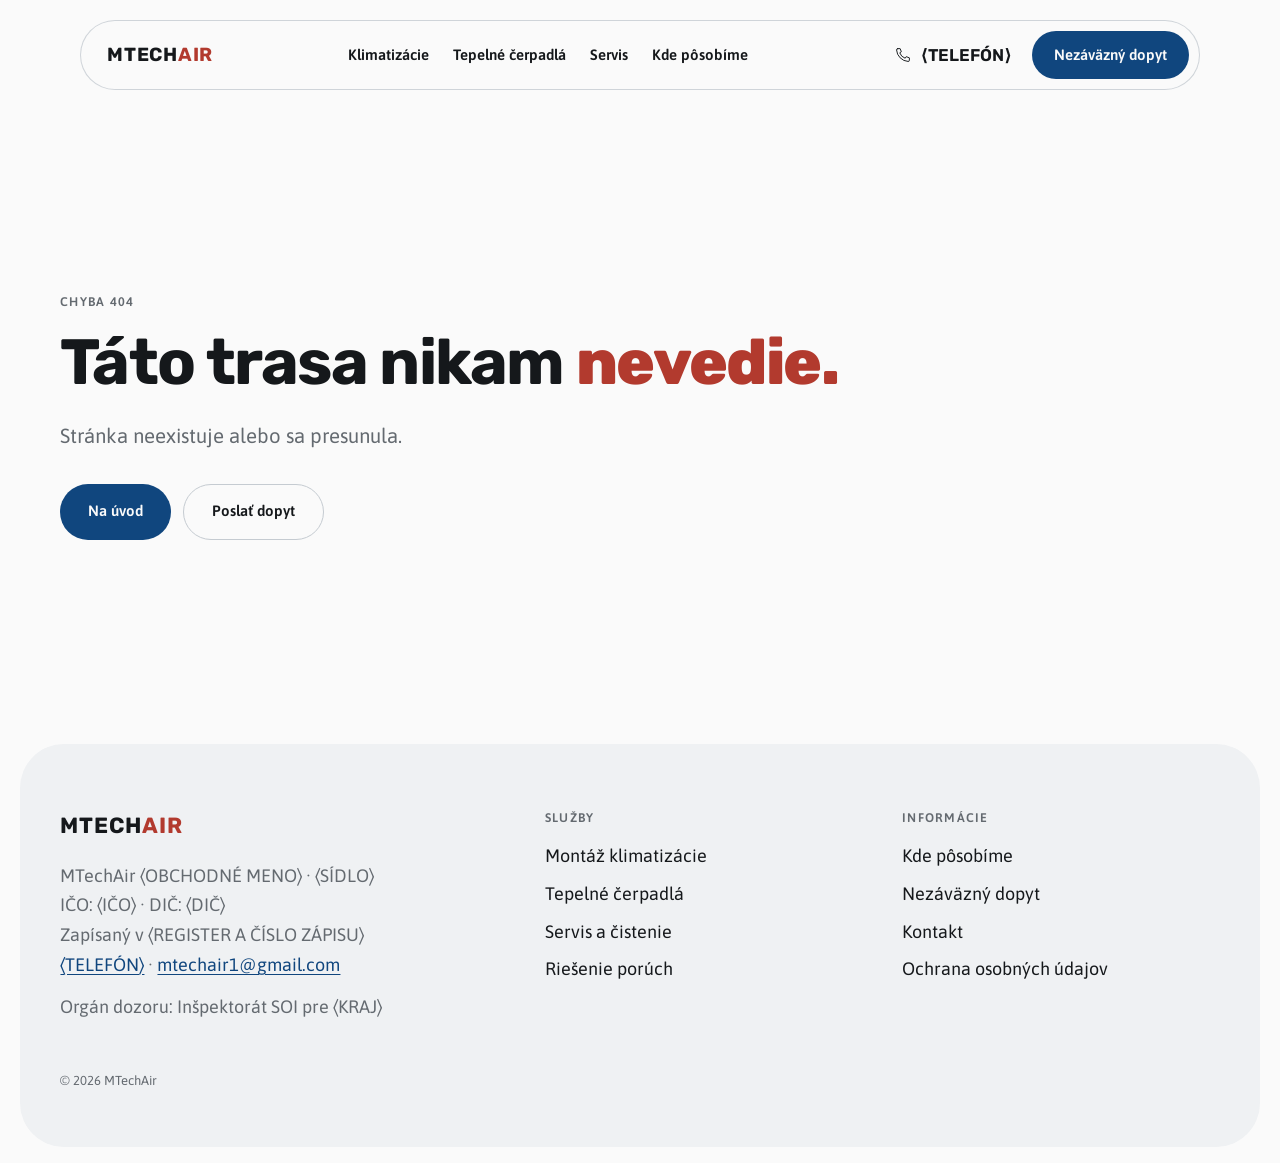
<file: index.html>
<!DOCTYPE html><html lang="sk"><head><meta charSet="utf-8"/><meta name="viewport" content="width=device-width, initial-scale=1"/><link rel="preload" as="image" href="/assets/hero-BSa8j5Vr.jpg"/><link rel="stylesheet" href="/assets/styles-B4VUTHEW.css" data-precedence="default"/><link rel="stylesheet" href="https://fonts.googleapis.com/css2?family=Rubik:wght@400;500;600;700;800&amp;family=Asap:ital,wght@0,400;0,500;0,600;1,400&amp;display=swap" data-precedence="default"/><title>Montáž klimatizácie a tepelného čerpadla — obhliadka zdarma | MTechAir</title><meta property="og:site_name" content="MTechAir"/><meta property="og:locale" content="sk_SK"/><meta name="theme-color" content="#FAFAFA"/><meta name="description" content="Klimatizácie a tepelné čerpadlá — návrh, montáž a servis. Bezplatná obhliadka a jedna cena rozpísaná na položky."/><meta property="og:title" content="Montáž klimatizácie a tepelného čerpadla — obhliadka zdarma | MTechAir"/><meta property="og:description" content="Klimatizácie a tepelné čerpadlá — návrh, montáž a servis. Bezplatná obhliadka a jedna cena rozpísaná na položky."/><meta property="og:type" content="website"/><meta property="og:url" content="/"/><meta name="twitter:card" content="summary_large_image"/><link rel="modulepreload" href="/assets/index--RIwzd_y.js"/><link rel="modulepreload" href="/assets/obsah-DzPSswlS.js"/><link rel="modulepreload" href="/assets/Ramec-qtb8Zej5.js"/><link rel="modulepreload" href="/assets/routes-M6gkLba7.js"/><link rel="modulepreload" href="/assets/technicka-D5mii6G6.js"/><link rel="modulepreload" href="/assets/Sprievodca-mIq_3e-o.js"/><link rel="modulepreload" href="/assets/hero-Da6q2TJq.js"/><link rel="modulepreload" href="/assets/montaz-DaD4i5OC.js"/><link rel="modulepreload" href="/assets/vonkajsia-CmsfxANW.js"/><link rel="modulepreload" href="/assets/servis-_5F61tJQ.js"/><link rel="modulepreload" href="/assets/Bloky-B9K1EUt4.js"/><link rel="preconnect" href="https://fonts.googleapis.com"/><link rel="preconnect" href="https://fonts.gstatic.com" crossorigin="anonymous"/><link rel="icon" href="/favicon.png" type="image/png"/><meta name="robots" content="noindex, nofollow"/><link rel="canonical" href="/"/><script type="application/ld+json">{"@context":"https://schema.org","@type":"HVACBusiness","name":"MTechAir","email":"mtechair1@gmail.com"}</script><script type="application/ld+json">{"@context":"https://schema.org","@type":"FAQPage","mainEntity":[{"@type":"Question","name":"Dá sa klimatizácia namontovať do hotového bytu?","acceptedAnswer":{"@type":"Answer","text":"Vo väčšine prípadov áno. Rozhoduje, kam sa dá umiestniť vonkajšia jednotka a kadiaľ povedie trasa. Pri obhliadke vám povieme, aké sú možnosti a ako budú vyzerať."}},{"@type":"Question","name":"Potrebujem súhlas spoločenstva vlastníkov?","acceptedAnswer":{"@type":"Answer","text":"Pri bytovom dome spravidla áno, pretože vonkajšia jednotka sa montuje na spoločnú časť domu. Povieme vám, čo si treba vybaviť, ale vybavenie je na vás."}},{"@type":"Question","name":"Oplatí sa tepelné čerpadlo do staršieho domu?","acceptedAnswer":{"@type":"Answer","text":"Niekedy áno, niekedy je lacnejšie najprv zatepliť. Závisí to od tepelnej straty a od toho, aké máte vykurovacie telesá. Povieme vám to na rovinu, aj keby to znamenalo, že vám teraz nič nepredáme."}},{"@type":"Question","name":"Ako často treba klimatizáciu čistiť?","acceptedAnswer":{"@type":"Answer","text":"Filtre si viete vyčistiť sami priebežne. Odbornú údržbu a kontrolu odporúčame pravidelne — pri obhliadke vám povieme, ako často pri vašom zariadení."}},{"@type":"Question","name":"Servisujete aj zariadenia, ktoré sme nekupovali u vás?","acceptedAnswer":{"@type":"Answer","text":"Áno. Napíšte nám značku a typ a povieme vám, či to vieme zobrať."}},{"@type":"Question","name":"Čo mám urobiť pri poruche?","acceptedAnswer":{"@type":"Answer","text":"Zavolajte. Pri poruche je telefón rýchlejší než formulár a hneď vám povieme, kedy sa k vám vieme dostať."}}]}</script><meta name="twitter:title" content="Montáž klimatizácie a tepelného čerpadla — obhliadka zdarma | MTechAir"><meta name="twitter:description" content="Klimatizácie a tepelné čerpadlá — návrh, montáž a servis. Bezplatná obhliadka a jedna cena rozpísaná na položky."><meta property="og:image" content="https://pub-bb2e103a32db4e198524a2e9ed8f35b4.r2.dev/lovp_2xpbk05yy680p8dkrq6qbfqhgs/ef76df7c05bff7326ac59e0dbeed67ce_1791509014367.png"><meta name="twitter:image" content="https://pub-bb2e103a32db4e198524a2e9ed8f35b4.r2.dev/lovp_2xpbk05yy680p8dkrq6qbfqhgs/ef76df7c05bff7326ac59e0dbeed67ce_1791509014367.png"></head><body><header class="menu "><div class="flex items-center justify-between gap-4"><a class="font-display text-[19px] font-bold tracking-[0.04em] text-atrament active" aria-label="MTechAir — domov" href="/" data-status="active" aria-current="page">MTECH<span class="text-tehla">AIR</span></a><nav class="hidden items-center lg:flex" aria-label="Hlavné menu"><a class="menu-odkaz" href="/klimatizacie">Klimatizácie</a><a class="menu-odkaz" href="/tepelne-cerpadla">Tepelné čerpadlá</a><a class="menu-odkaz" href="/servis">Servis</a><a class="menu-odkaz" href="/kde-posobime">Kde pôsobíme</a></nav><div class="flex items-center gap-2"><a href="mailto:mtechair1@gmail.com" class="btn-tel hidden items-center gap-2 px-3 text-atrament hover:text-modra md:inline-flex"><svg class="" width="18" height="18" viewBox="0 0 24 24" fill="none" stroke="currentColor" stroke-width="1.25" stroke-linecap="round" stroke-linejoin="round" aria-hidden="true"><path d="M5 3.5h3.2l1.6 4.2-2.1 1.4a11.5 11.5 0 0 0 7.2 7.2l1.4-2.1 4.2 1.6V19a1.6 1.6 0 0 1-1.7 1.6A16.6 16.6 0 0 1 3.4 5.2 1.6 1.6 0 0 1 5 3.5Z"></path></svg> <!-- -->⟨TELEFÓN⟩</a><a class="btn btn-primar btn-sm hidden sm:inline-flex" href="/dopyt">Nezáväzný dopyt</a><a class="menu-odkaz sm:hidden" href="/kde-posobime">Menu</a></div></div></header><div class="pilulka-mobil md:hidden"><a href="mailto:mtechair1@gmail.com" class="btn btn-sek btn-sm"><svg class="" width="18" height="18" viewBox="0 0 24 24" fill="none" stroke="currentColor" stroke-width="1.25" stroke-linecap="round" stroke-linejoin="round" aria-hidden="true"><path d="M5 3.5h3.2l1.6 4.2-2.1 1.4a11.5 11.5 0 0 0 7.2 7.2l1.4-2.1 4.2 1.6V19a1.6 1.6 0 0 1-1.7 1.6A16.6 16.6 0 0 1 3.4 5.2 1.6 1.6 0 0 1 5 3.5Z"></path></svg> Zavolať</a><a class="btn btn-primar btn-sm" href="/dopyt">Dopyt</a></div><main><!--$--><section class="flex min-h-screen items-center pt-28 pb-10"><div class="wrap grid items-center gap-10 lg:grid-cols-[1fr_1.1fr]"><div><p class="stitok">Klimatizácie · Tepelné čerpadlá · Montáž a servis</p><h1 class="h1 mt-5" data-anim="nadpis">Namontujeme to tak, aby to bolo vidieť <span class="zvyraz">čo najmenej.</span></h1><p class="perex mt-6">Klimatizácie a tepelné čerpadlá — návrh, montáž a servis. Prídeme sa pozrieť, povieme, čo sa dá, a dáme jednu cenu rozpísanú na položky.</p><div class="mt-9 flex flex-wrap gap-3"><a class="btn btn-primar" href="/dopyt">Poslať nezáväzný dopyt <svg class="" width="18" height="18" viewBox="0 0 24 24" fill="none" stroke="currentColor" stroke-width="1.25" stroke-linecap="round" stroke-linejoin="round" aria-hidden="true"><path d="M4 12h15M13 6l6 6-6 6"></path></svg></a><a href="mailto:mtechair1@gmail.com" class="btn btn-sek"><svg class="" width="18" height="18" viewBox="0 0 24 24" fill="none" stroke="currentColor" stroke-width="1.25" stroke-linecap="round" stroke-linejoin="round" aria-hidden="true"><path d="M5 3.5h3.2l1.6 4.2-2.1 1.4a11.5 11.5 0 0 0 7.2 7.2l1.4-2.1 4.2 1.6V19a1.6 1.6 0 0 1-1.7 1.6A16.6 16.6 0 0 1 3.4 5.2 1.6 1.6 0 0 1 5 3.5Z"></path></svg> Zavolať <!-- -->⟨TELEFÓN⟩</a></div></div><figure class="aspect-[4/3] lg:aspect-[5/4]"><div class="foto h-full" data-anim="foto"><img src="/assets/hero-BSa8j5Vr.jpg" alt="Nástenná jednotka klimatizácie čisto namontovaná na bielej stene svetlej obývačky" width="1600" height="1008" loading="eager" decoding="async"/></div><figcaption class="popiska">Ilustračná fotografia.</figcaption></figure></div></section><section class="sekcia sekcia-para vlozena"><div class="wrap grid items-center gap-10 md:grid-cols-[1fr_1fr]"><figure class="aspect-[4/3]"><div class="foto h-full" data-anim="foto"><img src="/assets/vonkajsia-D615IqzV.jpg" alt="Vonkajšia jednotka tepelného čerpadla na betónovom podstavci pri fasáde, potrubie v lište" width="1200" height="912" loading="lazy" decoding="async"/></div><figcaption class="popiska">Ilustračná fotografia.</figcaption></figure><div><h2 class="h2" data-anim="nadpis">Rozdiel je v <span class="zvyraz">trase</span></h2><p class="mt-5 text" data-anim="true">Samotná jednotka je u každého montážnika rovnaká. Rozdiel je v tom, kadiaľ povedie potrubie, kde bude vonkajšia jednotka a ako to bude vyzerať o päť rokov.</p><p class="mt-4 text font-semibold" data-anim="true" style="--i:1">Preto chodíme na obhliadku. Z fotky sa to navrhnúť nedá.</p></div></div></section><section class="sekcia" id="sprievodca" aria-labelledby="spr-h"><div class="wrap grid gap-10 lg:grid-cols-[0.75fr_1.25fr]"><div><p class="stitok">Čo potrebujete</p><h2 id="spr-h" class="h2 mt-3" data-anim="nadpis">Neviete, čo si pýtať? <span class="zvyraz">Nevadí.</span></h2><p class="mt-5 text-seda text">Štyri otázky, pri každej môžete odpovedať „neviem&quot;. Z odpovedí poskladáme dopyt a ozveme sa.</p></div><div class="karta overflow-hidden p-6 md:p-10"><div class="flex items-center justify-between gap-4"><p class="stitok">Krok <!-- -->1<!-- --> z <!-- -->5</p></div><div class="mt-4 flex gap-1.5" aria-hidden="true"><span class="h-1 flex-1 rounded-full transition-colors duration-300 bg-modra"></span><span class="h-1 flex-1 rounded-full transition-colors duration-300 bg-oceel"></span><span class="h-1 flex-1 rounded-full transition-colors duration-300 bg-oceel"></span><span class="h-1 flex-1 rounded-full transition-colors duration-300 bg-oceel"></span><span class="h-1 flex-1 rounded-full transition-colors duration-300 bg-oceel"></span></div><div class="krok-vstup mt-8"><h3 class="h3" id="krok-0">Čo riešite?</h3><div role="radiogroup" aria-labelledby="krok-0" class="mt-5 grid gap-3 sm:grid-cols-2"><button type="button" role="radio" aria-checked="false" tabindex="0" class="volba"><span class="bod"></span> <!-- -->Chcem klimatizáciu</button><button type="button" role="radio" aria-checked="false" tabindex="-1" class="volba"><span class="bod"></span> <!-- -->Chcem tepelné čerpadlo</button><button type="button" role="radio" aria-checked="false" tabindex="-1" class="volba"><span class="bod"></span> <!-- -->Mám poruchu</button><button type="button" role="radio" aria-checked="false" tabindex="-1" class="volba"><span class="bod"></span> <!-- -->Potrebujem servis a čistenie</button><button type="button" role="radio" aria-checked="false" tabindex="-1" class="volba"><span class="bod"></span> <!-- -->Neviem, poraďte mi</button></div></div></div></div></section><section class="sekcia sekcia-para vlozena" aria-labelledby="sl-h"><div class="wrap"><p class="stitok">Čo robíme</p><h2 id="sl-h" class="h2 mt-3" data-anim="nadpis">Montáž, servis a opravy</h2><div class="mt-10 grid gap-10 lg:grid-cols-[1fr_1.1fr]"><div role="tablist" aria-label="Služby" class="border-t border-linka"><button role="tab" aria-selected="true" aria-controls="sl-panel" class="group flex w-full items-center justify-between gap-6 border-b border-linka py-5 text-left"><span class="font-display text-[clamp(22px,2.4vw,32px)] font-semibold transition-colors text-modra">Klimatizácie</span><svg class="shrink-0 transition-transform duration-300 translate-x-0 text-tehla" width="18" height="18" viewBox="0 0 24 24" fill="none" stroke="currentColor" stroke-width="1.25" stroke-linecap="round" stroke-linejoin="round" aria-hidden="true"><path d="M4 12h15M13 6l6 6-6 6"></path></svg></button><button role="tab" aria-selected="false" aria-controls="sl-panel" class="group flex w-full items-center justify-between gap-6 border-b border-linka py-5 text-left"><span class="font-display text-[clamp(22px,2.4vw,32px)] font-semibold transition-colors text-atrament">Tepelné čerpadlá</span><svg class="shrink-0 transition-transform duration-300 -translate-x-2 text-seda" width="18" height="18" viewBox="0 0 24 24" fill="none" stroke="currentColor" stroke-width="1.25" stroke-linecap="round" stroke-linejoin="round" aria-hidden="true"><path d="M4 12h15M13 6l6 6-6 6"></path></svg></button><button role="tab" aria-selected="false" aria-controls="sl-panel" class="group flex w-full items-center justify-between gap-6 border-b border-linka py-5 text-left"><span class="font-display text-[clamp(22px,2.4vw,32px)] font-semibold transition-colors text-atrament">Servis a údržba</span><svg class="shrink-0 transition-transform duration-300 -translate-x-2 text-seda" width="18" height="18" viewBox="0 0 24 24" fill="none" stroke="currentColor" stroke-width="1.25" stroke-linecap="round" stroke-linejoin="round" aria-hidden="true"><path d="M4 12h15M13 6l6 6-6 6"></path></svg></button><button role="tab" aria-selected="false" aria-controls="sl-panel" class="group flex w-full items-center justify-between gap-6 border-b border-linka py-5 text-left"><span class="font-display text-[clamp(22px,2.4vw,32px)] font-semibold transition-colors text-atrament">Riešenie porúch</span><svg class="shrink-0 transition-transform duration-300 -translate-x-2 text-seda" width="18" height="18" viewBox="0 0 24 24" fill="none" stroke="currentColor" stroke-width="1.25" stroke-linecap="round" stroke-linejoin="round" aria-hidden="true"><path d="M4 12h15M13 6l6 6-6 6"></path></svg></button></div><div id="sl-panel" role="tabpanel"><figure class="krok-vstup"><div class="foto aspect-[16/10]"><img src="/assets/hero-BSa8j5Vr.jpg" alt="Nástenná jednotka klimatizácie na bielej stene obývačky" width="1200" height="912" loading="lazy"/></div><figcaption class="popiska">Ilustračná fotografia.</figcaption></figure><p class="mt-5 text">Návrh, dodávka a montáž klimatizácií do bytov, rodinných domov a prevádzok. Nástenné, kazetové aj multisplitové zostavy.</p><a class="odkaz mt-3 inline-flex items-center gap-2 font-semibold" href="/klimatizacie">Viac o službe <!-- -->klimatizácie<!-- --> <svg class="" width="18" height="18" viewBox="0 0 24 24" fill="none" stroke="currentColor" stroke-width="1.25" stroke-linecap="round" stroke-linejoin="round" aria-hidden="true"><path d="M4 12h15M13 6l6 6-6 6"></path></svg></a></div></div></div></section><div class="mt-6"><section class="vlozena tmava sekcia" aria-labelledby="cena-h"><div class="wrap"><div class="grid gap-10 lg:grid-cols-[0.8fr_1.2fr]"><div><p class="stitok">Namiesto cenníka</p><h2 id="cena-h" class="h2 mt-3" data-anim="nadpis">Čo ovplyvňuje cenu</h2><p class="tlmeny mt-5 text">Preto tu nenájdete cenník. Nájdete tu bezplatnú obhliadku, po ktorej dostanete jednu konkrétnu cenu rozpísanú na položky.</p><a class="btn btn-inv mt-8" href="/dopyt">Objednať obhliadku <svg class="" width="18" height="18" viewBox="0 0 24 24" fill="none" stroke="currentColor" stroke-width="1.25" stroke-linecap="round" stroke-linejoin="round" aria-hidden="true"><path d="M4 12h15M13 6l6 6-6 6"></path></svg></a></div><dl class="grid gap-x-10 sm:grid-cols-2"><div class="linka-t border-t py-5" data-anim="true" style="--i:0"><dt class="font-display text-[19px] font-semibold">Veľkosť a dispozícia priestoru</dt><dd class="tlmeny mt-2">Jedna miestnosť je iné zadanie než celý dom. Pri viacerých miestnostiach sa rozhoduje medzi viacerými jednotkami a jedným multisplitom.</dd></div><div class="linka-t border-t py-5" data-anim="true" style="--i:1"><dt class="font-display text-[19px] font-semibold">Kde bude vonkajšia jednotka</dt><dd class="tlmeny mt-2">Vzdialenosť a trasa medzi vnútornou a vonkajšou jednotkou je položka, ktorá cenu mení najviac.</dd></div><div class="linka-t border-t py-5" data-anim="true" style="--i:2"><dt class="font-display text-[19px] font-semibold">Fáza stavby</dt><dd class="tlmeny mt-2">V novostavbe pred omietkami sa trasy pripravia do steny. V hotovom dome sa vedú v lište po fasáde — lacnejšie na prácu, horšie na pohľad.</dd></div><div class="linka-t border-t py-5" data-anim="true" style="--i:3"><dt class="font-display text-[19px] font-semibold">Typ zariadenia</dt><dd class="tlmeny mt-2">Nástenná jednotka, kazetová, parapetná alebo kanálová. Pri tepelných čerpadlách vzduch-voda alebo vzduch-vzduch.</dd></div><div class="linka-t border-t py-5" data-anim="true" style="--i:4"><dt class="font-display text-[19px] font-semibold">Stav existujúceho vykurovania</dt><dd class="tlmeny mt-2">Pri tepelnom čerpadle rozhoduje, či máte podlahové kúrenie alebo radiátory a akú má dom tepelnú stratu.</dd></div><div class="linka-t border-t py-5" data-anim="true" style="--i:5"><dt class="font-display text-[19px] font-semibold">Elektrická prípojka</dt><dd class="tlmeny mt-2">Niekedy stačí istič, inokedy treba nový prívod z rozvádzača.</dd></div></dl></div></div></section></div><section class="sekcia" aria-labelledby="hav-h"><div class="wrap"><div class="karta flex flex-col gap-6 border-l-4 !border-l-tehla p-8 md:flex-row md:items-center md:justify-between md:p-12" data-anim="true"><div><p class="stitok">Havarijný servis</p><h2 id="hav-h" class="h2 mt-2">Pri poruche volajte, <span class="zvyraz">nepíšte.</span></h2><p class="mt-3 text-seda text">Povieme vám na rovinu, kedy sa k vám vieme dostať.</p></div><a href="mailto:mtechair1@gmail.com" class="btn btn-primar btn-tel shrink-0"><svg class="" width="18" height="18" viewBox="0 0 24 24" fill="none" stroke="currentColor" stroke-width="1.25" stroke-linecap="round" stroke-linejoin="round" aria-hidden="true"><path d="M5 3.5h3.2l1.6 4.2-2.1 1.4a11.5 11.5 0 0 0 7.2 7.2l1.4-2.1 4.2 1.6V19a1.6 1.6 0 0 1-1.7 1.6A16.6 16.6 0 0 1 3.4 5.2 1.6 1.6 0 0 1 5 3.5Z"></path></svg> <!-- -->⟨TELEFÓN⟩</a></div></div></section><section class="sekcia sekcia-para vlozena" aria-labelledby="onas-h"><div class="wrap grid items-center gap-10 md:grid-cols-[1.1fr_1fr]"><div><h2 id="onas-h" class="h2" data-anim="nadpis">O nás</h2><p class="mt-5 text">⟨TEXT O FIRME⟩</p><p class="mt-4 text text-seda">Montáž vykonávajú odborne spôsobilí pracovníci. Zapojenie vykoná osoba s príslušným oprávnením.</p></div><figure class="aspect-[4/3]"><div class="foto h-full" data-anim="foto"><img src="/assets/montaz-Cy_1ji8W.jpg" alt="Ruky dotahujú spoj chladiva momentovým kľúčom, v pozadí vákuová pumpa s manometrom" width="1200" height="912" loading="lazy" decoding="async"/></div><figcaption class="popiska">Ilustračná fotografia.</figcaption></figure></div></section><section class="sekcia" aria-labelledby="faq-h"><div class="wrap grid gap-10 lg:grid-cols-[0.8fr_1.2fr]"><div><p class="stitok">Časté otázky</p><h2 id="faq-h" class="h2 mt-3" data-anim="nadpis">Čo sa nás pýtate</h2></div><div class="border-t border-linka"><div class="border-b border-linka"><h3><button class="flex w-full items-center justify-between gap-6 py-5 text-left font-display text-[19px] font-semibold" aria-expanded="true" aria-controls="faq-0">Dá sa klimatizácia namontovať do hotového bytu?<svg width="20" height="20" viewBox="0 0 24 24" fill="none" stroke="currentColor" stroke-width="1.25" aria-hidden="true" class="shrink-0 transition-transform duration-300 rotate-45 text-tehla"><path d="M12 5v14M5 12h14"></path></svg></button></h3><div id="faq-0" class="pb-6 text-seda text">Vo väčšine prípadov áno. Rozhoduje, kam sa dá umiestniť vonkajšia jednotka a kadiaľ povedie trasa. Pri obhliadke vám povieme, aké sú možnosti a ako budú vyzerať.</div></div><div class="border-b border-linka"><h3><button class="flex w-full items-center justify-between gap-6 py-5 text-left font-display text-[19px] font-semibold" aria-expanded="false" aria-controls="faq-1">Potrebujem súhlas spoločenstva vlastníkov?<svg width="20" height="20" viewBox="0 0 24 24" fill="none" stroke="currentColor" stroke-width="1.25" aria-hidden="true" class="shrink-0 transition-transform duration-300 "><path d="M12 5v14M5 12h14"></path></svg></button></h3><div id="faq-1" hidden="" class="pb-6 text-seda text">Pri bytovom dome spravidla áno, pretože vonkajšia jednotka sa montuje na spoločnú časť domu. Povieme vám, čo si treba vybaviť, ale vybavenie je na vás.</div></div><div class="border-b border-linka"><h3><button class="flex w-full items-center justify-between gap-6 py-5 text-left font-display text-[19px] font-semibold" aria-expanded="false" aria-controls="faq-2">Oplatí sa tepelné čerpadlo do staršieho domu?<svg width="20" height="20" viewBox="0 0 24 24" fill="none" stroke="currentColor" stroke-width="1.25" aria-hidden="true" class="shrink-0 transition-transform duration-300 "><path d="M12 5v14M5 12h14"></path></svg></button></h3><div id="faq-2" hidden="" class="pb-6 text-seda text">Niekedy áno, niekedy je lacnejšie najprv zatepliť. Závisí to od tepelnej straty a od toho, aké máte vykurovacie telesá. Povieme vám to na rovinu, aj keby to znamenalo, že vám teraz nič nepredáme.</div></div><div class="border-b border-linka"><h3><button class="flex w-full items-center justify-between gap-6 py-5 text-left font-display text-[19px] font-semibold" aria-expanded="false" aria-controls="faq-3">Ako často treba klimatizáciu čistiť?<svg width="20" height="20" viewBox="0 0 24 24" fill="none" stroke="currentColor" stroke-width="1.25" aria-hidden="true" class="shrink-0 transition-transform duration-300 "><path d="M12 5v14M5 12h14"></path></svg></button></h3><div id="faq-3" hidden="" class="pb-6 text-seda text">Filtre si viete vyčistiť sami priebežne. Odbornú údržbu a kontrolu odporúčame pravidelne — pri obhliadke vám povieme, ako často pri vašom zariadení.</div></div><div class="border-b border-linka"><h3><button class="flex w-full items-center justify-between gap-6 py-5 text-left font-display text-[19px] font-semibold" aria-expanded="false" aria-controls="faq-4">Servisujete aj zariadenia, ktoré sme nekupovali u vás?<svg width="20" height="20" viewBox="0 0 24 24" fill="none" stroke="currentColor" stroke-width="1.25" aria-hidden="true" class="shrink-0 transition-transform duration-300 "><path d="M12 5v14M5 12h14"></path></svg></button></h3><div id="faq-4" hidden="" class="pb-6 text-seda text">Áno. Napíšte nám značku a typ a povieme vám, či to vieme zobrať.</div></div><div class="border-b border-linka"><h3><button class="flex w-full items-center justify-between gap-6 py-5 text-left font-display text-[19px] font-semibold" aria-expanded="false" aria-controls="faq-5">Čo mám urobiť pri poruche?<svg width="20" height="20" viewBox="0 0 24 24" fill="none" stroke="currentColor" stroke-width="1.25" aria-hidden="true" class="shrink-0 transition-transform duration-300 "><path d="M12 5v14M5 12h14"></path></svg></button></h3><div id="faq-5" hidden="" class="pb-6 text-seda text">Zavolajte. Pri poruche je telefón rýchlejší než formulár a hneď vám povieme, kedy sa k vám vieme dostať.</div></div></div></div></section><section class="sekcia pt-0" aria-labelledby="kde-h"><div class="wrap"><div class="karta p-8 md:p-12" data-anim="true"><p class="stitok">Kde pôsobíme</p><h2 id="kde-h" class="h2 mt-3">Kde staviate?</h2><p class="mt-4 text text-seda">Napíšte nám, kde staviate, a povieme vám, či to vieme zobrať.</p><a class="btn btn-primar mt-8" href="/dopyt">Poslať nezáväzný dopyt</a></div></div></section><script>(function(a,f){let l;try{l=JSON.parse(sessionStorage.getItem(a)||"{}")}catch{return}const n=l?.[f||history.state?.__TSR_key];let c=!1;for(const t in n){const e=n[t],o=e?.scrollX,s=e?.scrollY;if(Number.isFinite(o)&&Number.isFinite(s)){if(t==="window")scrollTo(o,s),c=!0;else if(t)try{const r=document.querySelector(t);r&&(r.scrollLeft=o,r.scrollTop=s)}catch{}}}if(c)return;const i=location.hash.slice(1);if(i){const t=history.state?.__hashScrollIntoViewOptions??!0;if(t){const e=document.getElementById(i);e&&e.scrollIntoView(t)}return}scrollTo(0,0)})("tsr-scroll-restoration-v1_3");document.currentScript.remove()</script><!--/$--></main><footer class="vlozena mb-4 mt-6 bg-para pb-28 pt-16 md:pb-14"><div class="wrap grid gap-10 md:grid-cols-[1.4fr_1fr_1fr]"><div><p class="font-display text-[22px] font-bold tracking-[0.04em]">MTECH<span class="text-tehla">AIR</span></p><p class="mt-4 text-seda">MTechAir<!-- --> <!-- -->⟨OBCHODNÉ MENO⟩<!-- --> · <!-- -->⟨SÍDLO⟩<br/>IČO: <!-- -->⟨IČO⟩<!-- --> · DIČ: <!-- -->⟨DIČ⟩<br/>Zapísaný v <!-- -->⟨REGISTER A ČÍSLO ZÁPISU⟩<br/><a href="mailto:mtechair1@gmail.com" class="odkaz">⟨TELEFÓN⟩</a> · <a href="mailto:mtechair1@gmail.com" class="odkaz">mtechair1@gmail.com</a></p><p class="mt-3 text-seda">Orgán dozoru: Inšpektorát SOI pre <!-- -->⟨KRAJ⟩</p></div><nav aria-label="Služby" class="flex flex-col gap-2"><p class="stitok mb-1">Služby</p><a class="hover:text-modra" href="/klimatizacie">Montáž klimatizácie</a><a class="hover:text-modra" href="/tepelne-cerpadla">Tepelné čerpadlá</a><a class="hover:text-modra" href="/servis">Servis a čistenie</a><a class="hover:text-modra" href="/poruchy">Riešenie porúch</a></nav><nav aria-label="Informácie" class="flex flex-col gap-2"><p class="stitok mb-1">Informácie</p><a class="hover:text-modra" href="/kde-posobime">Kde pôsobíme</a><a class="hover:text-modra" href="/dopyt">Nezáväzný dopyt</a><a class="hover:text-modra" href="/kontakt">Kontakt</a><a class="hover:text-modra" href="/ochrana-osobnych-udajov">Ochrana osobných údajov</a></nav></div><div class="wrap mt-12"><p class="popiska">© <!-- -->2026<!-- --> <!-- -->MTechAir</p></div></footer><script data-tsr-stream-part="">(self.$R=self.$R||{})["tsr"]=[];self.$_TSR={h(){this.hydrated=!0,this.c()},e(){this.streamEnded=!0,this.c()},c(){this.hydrated&&this.streamEnded&&(delete self.$_TSR,delete self.$R.tsr)},p(e){this.initialized?e():this.buffer.push(e)},buffer:[]};$_TSR.router=($R=>$R[0]={manifest:$R[1]={routes:$R[2]={__root__:$R[3]={preloads:$R[4]=["/assets/index--RIwzd_y.js","/assets/obsah-DzPSswlS.js","/assets/Ramec-qtb8Zej5.js"],scripts:$R[5]=[$R[6]={attrs:$R[7]={type:"module",async:!0,src:"/assets/index--RIwzd_y.js"}}]},"/":$R[8]={preloads:$R[9]=["/assets/routes-M6gkLba7.js","/assets/technicka-D5mii6G6.js","/assets/Sprievodca-mIq_3e-o.js","/assets/hero-Da6q2TJq.js","/assets/montaz-DaD4i5OC.js","/assets/vonkajsia-CmsfxANW.js","/assets/servis-_5F61tJQ.js","/assets/Bloky-B9K1EUt4.js"]}}},matches:$R[10]=[$R[11]={i:"__root__ ",u:1791512273282,s:"success",ssr:!0},$R[12]={i:"  ",u:1791512273282,s:"success",ssr:!0}]})($R["tsr"]);$_TSR.e();{let s=document.currentScript,p;while((p=s.previousElementSibling)&&p.hasAttribute('data-tsr-stream-part'))p.remove();s.remove()}</script><script type="module" async="" src="/assets/index--RIwzd_y.js"></script><script>document.currentScript.remove();/*$tsr-stream-boundary*/</script></body></html>
</file>
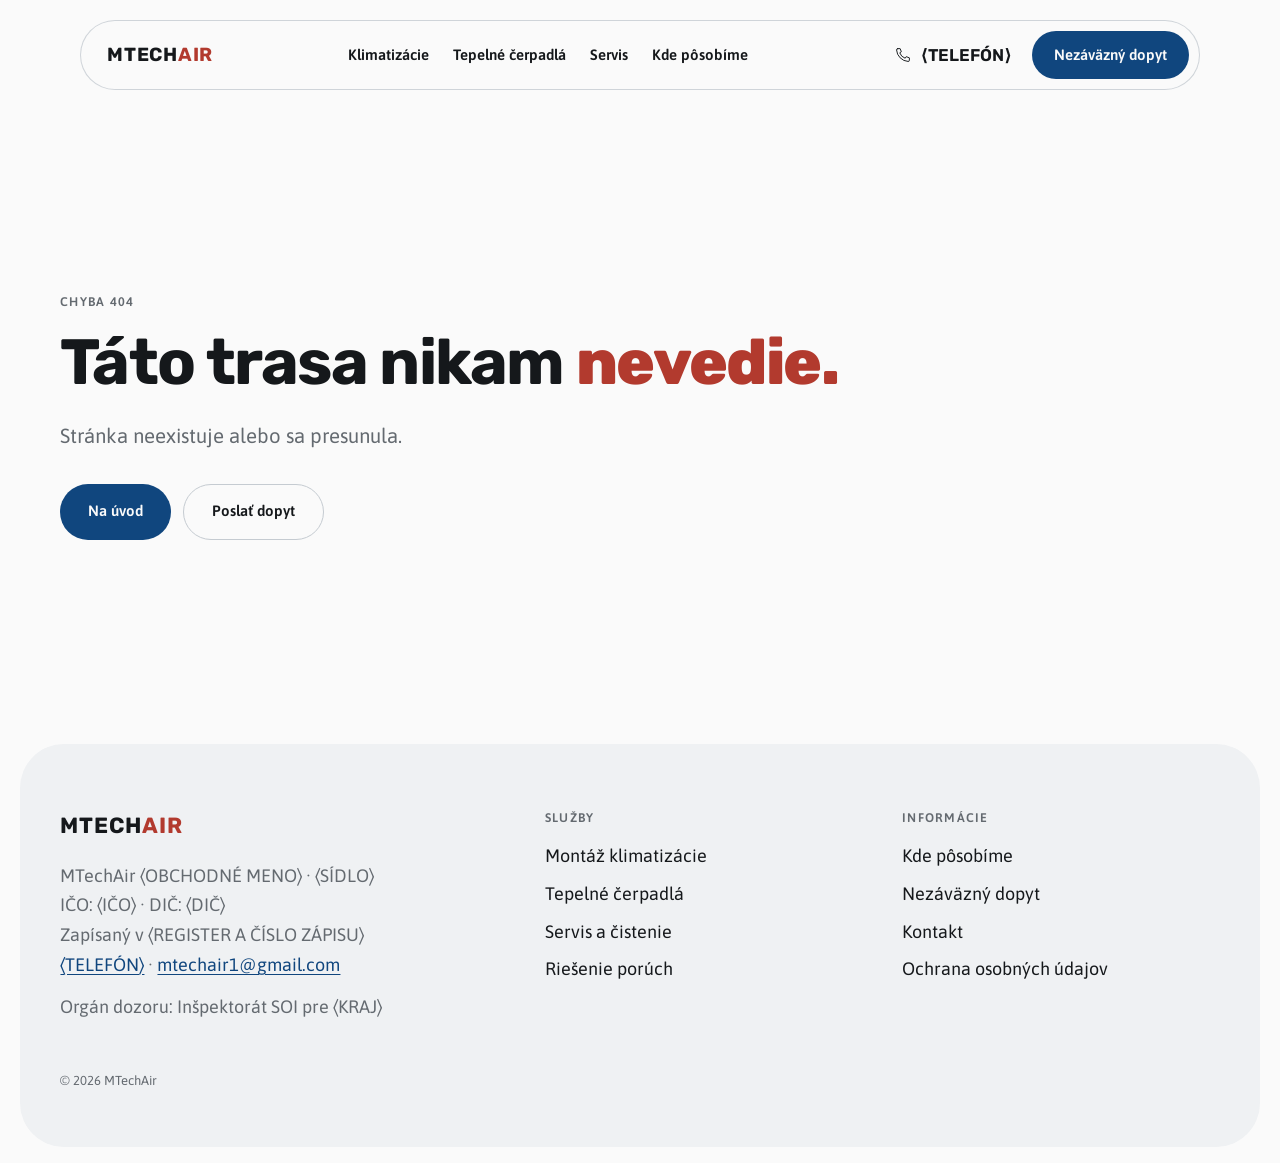
<file: dopyt/index.html>
<!DOCTYPE html><html lang="sk"><head><meta charSet="utf-8"/><meta name="viewport" content="width=device-width, initial-scale=1"/><link rel="stylesheet" href="/assets/styles-B4VUTHEW.css" data-precedence="default"/><link rel="stylesheet" href="https://fonts.googleapis.com/css2?family=Rubik:wght@400;500;600;700;800&amp;family=Asap:ital,wght@0,400;0,500;0,600;1,400&amp;display=swap" data-precedence="default"/><title>Nezáväzný dopyt — klimatizácia, tepelné čerpadlo, servis | MTechAir</title><meta property="og:site_name" content="MTechAir"/><meta property="og:locale" content="sk_SK"/><meta name="theme-color" content="#FAFAFA"/><meta name="description" content="Štyri otázky a máte hotový dopyt na montáž alebo servis klimatizácie či tepelného čerpadla. Obhliadka zdarma."/><meta property="og:title" content="Nezáväzný dopyt — klimatizácia, tepelné čerpadlo, servis | MTechAir"/><meta property="og:description" content="Štyri otázky a máte hotový dopyt na montáž alebo servis klimatizácie či tepelného čerpadla. Obhliadka zdarma."/><meta property="og:type" content="website"/><meta property="og:url" content="/dopyt"/><meta name="twitter:card" content="summary_large_image"/><link rel="modulepreload" href="/assets/index--RIwzd_y.js"/><link rel="modulepreload" href="/assets/obsah-DzPSswlS.js"/><link rel="modulepreload" href="/assets/Ramec-qtb8Zej5.js"/><link rel="modulepreload" href="/assets/dopyt-D5iKOZ5q.js"/><link rel="modulepreload" href="/assets/technicka-D5mii6G6.js"/><link rel="modulepreload" href="/assets/Sprievodca-mIq_3e-o.js"/><link rel="preconnect" href="https://fonts.googleapis.com"/><link rel="preconnect" href="https://fonts.gstatic.com" crossorigin="anonymous"/><link rel="icon" href="/favicon.png" type="image/png"/><meta name="robots" content="noindex, nofollow"/><link rel="canonical" href="/dopyt"/><script type="application/ld+json">{"@context":"https://schema.org","@type":"HVACBusiness","name":"MTechAir","email":"mtechair1@gmail.com"}</script><meta name="twitter:title" content="Nezáväzný dopyt — klimatizácia, tepelné čerpadlo, servis | MTechAir"><meta name="twitter:description" content="Štyri otázky a máte hotový dopyt na montáž alebo servis klimatizácie či tepelného čerpadla. Obhliadka zdarma."><meta property="og:image" content="https://pub-bb2e103a32db4e198524a2e9ed8f35b4.r2.dev/lovp_2xpbk05yy680p8dkrq6qbfqhgs/ef76df7c05bff7326ac59e0dbeed67ce_1791509014367.png"><meta name="twitter:image" content="https://pub-bb2e103a32db4e198524a2e9ed8f35b4.r2.dev/lovp_2xpbk05yy680p8dkrq6qbfqhgs/ef76df7c05bff7326ac59e0dbeed67ce_1791509014367.png"></head><body><header class="menu "><div class="flex items-center justify-between gap-4"><a class="font-display text-[19px] font-bold tracking-[0.04em] text-atrament" aria-label="MTechAir — domov" href="/">MTECH<span class="text-tehla">AIR</span></a><nav class="hidden items-center lg:flex" aria-label="Hlavné menu"><a class="menu-odkaz" href="/klimatizacie">Klimatizácie</a><a class="menu-odkaz" href="/tepelne-cerpadla">Tepelné čerpadlá</a><a class="menu-odkaz" href="/servis">Servis</a><a class="menu-odkaz" href="/kde-posobime">Kde pôsobíme</a></nav><div class="flex items-center gap-2"><a href="mailto:mtechair1@gmail.com" class="btn-tel hidden items-center gap-2 px-3 text-atrament hover:text-modra md:inline-flex"><svg class="" width="18" height="18" viewBox="0 0 24 24" fill="none" stroke="currentColor" stroke-width="1.25" stroke-linecap="round" stroke-linejoin="round" aria-hidden="true"><path d="M5 3.5h3.2l1.6 4.2-2.1 1.4a11.5 11.5 0 0 0 7.2 7.2l1.4-2.1 4.2 1.6V19a1.6 1.6 0 0 1-1.7 1.6A16.6 16.6 0 0 1 3.4 5.2 1.6 1.6 0 0 1 5 3.5Z"></path></svg> <!-- -->⟨TELEFÓN⟩</a><a class="btn btn-primar btn-sm hidden sm:inline-flex active" href="/dopyt" data-status="active" aria-current="page">Nezáväzný dopyt</a><a class="menu-odkaz sm:hidden" href="/kde-posobime">Menu</a></div></div></header><div class="pilulka-mobil md:hidden"><a href="mailto:mtechair1@gmail.com" class="btn btn-sek btn-sm"><svg class="" width="18" height="18" viewBox="0 0 24 24" fill="none" stroke="currentColor" stroke-width="1.25" stroke-linecap="round" stroke-linejoin="round" aria-hidden="true"><path d="M5 3.5h3.2l1.6 4.2-2.1 1.4a11.5 11.5 0 0 0 7.2 7.2l1.4-2.1 4.2 1.6V19a1.6 1.6 0 0 1-1.7 1.6A16.6 16.6 0 0 1 3.4 5.2 1.6 1.6 0 0 1 5 3.5Z"></path></svg> Zavolať</a><a class="btn btn-primar btn-sm active" href="/dopyt" data-status="active" aria-current="page">Dopyt</a></div><main><!--$--><section class="pt-32 pb-16 md:pt-40"><div class="wrap grid gap-10 lg:grid-cols-[0.75fr_1.25fr]"><div><p class="stitok">Nezáväzný dopyt</p><h1 class="h1 mt-4" data-anim="nadpis">Čo <span class="zvyraz">potrebujete?</span></h1><p class="perex mt-6">Pri každej otázke môžete odpovedať „neviem&quot;. Chceme kontakt, nie vyplnenú tabuľku.</p><a href="mailto:mtechair1@gmail.com" class="btn btn-sek mt-8"><svg class="" width="18" height="18" viewBox="0 0 24 24" fill="none" stroke="currentColor" stroke-width="1.25" stroke-linecap="round" stroke-linejoin="round" aria-hidden="true"><path d="M5 3.5h3.2l1.6 4.2-2.1 1.4a11.5 11.5 0 0 0 7.2 7.2l1.4-2.1 4.2 1.6V19a1.6 1.6 0 0 1-1.7 1.6A16.6 16.6 0 0 1 3.4 5.2 1.6 1.6 0 0 1 5 3.5Z"></path></svg> Radšej zavolám <!-- -->⟨TELEFÓN⟩</a><figure class="mt-10 hidden aspect-[4/3] lg:block"><div class="foto h-full" data-anim="foto"><img src="/assets/technicka-FmnsjXe0.jpg" alt="Upravená technická miestnosť s tepelným čerpadlom" width="1200" height="912" loading="lazy" decoding="async"/></div><figcaption class="popiska">Ilustračná fotografia.</figcaption></figure></div><div class="karta overflow-hidden p-6 md:p-10"><div class="flex items-center justify-between gap-4"><p class="stitok">Krok <!-- -->1<!-- --> z <!-- -->5</p></div><div class="mt-4 flex gap-1.5" aria-hidden="true"><span class="h-1 flex-1 rounded-full transition-colors duration-300 bg-modra"></span><span class="h-1 flex-1 rounded-full transition-colors duration-300 bg-oceel"></span><span class="h-1 flex-1 rounded-full transition-colors duration-300 bg-oceel"></span><span class="h-1 flex-1 rounded-full transition-colors duration-300 bg-oceel"></span><span class="h-1 flex-1 rounded-full transition-colors duration-300 bg-oceel"></span></div><div class="krok-vstup mt-8"><h3 class="h3" id="krok-0">Čo riešite?</h3><div role="radiogroup" aria-labelledby="krok-0" class="mt-5 grid gap-3 sm:grid-cols-2"><button type="button" role="radio" aria-checked="false" tabindex="0" class="volba"><span class="bod"></span> <!-- -->Chcem klimatizáciu</button><button type="button" role="radio" aria-checked="false" tabindex="-1" class="volba"><span class="bod"></span> <!-- -->Chcem tepelné čerpadlo</button><button type="button" role="radio" aria-checked="false" tabindex="-1" class="volba"><span class="bod"></span> <!-- -->Mám poruchu</button><button type="button" role="radio" aria-checked="false" tabindex="-1" class="volba"><span class="bod"></span> <!-- -->Potrebujem servis a čistenie</button><button type="button" role="radio" aria-checked="false" tabindex="-1" class="volba"><span class="bod"></span> <!-- -->Neviem, poraďte mi</button></div></div></div></div></section><script>(function(a,f){let l;try{l=JSON.parse(sessionStorage.getItem(a)||"{}")}catch{return}const n=l?.[f||history.state?.__TSR_key];let c=!1;for(const t in n){const e=n[t],o=e?.scrollX,s=e?.scrollY;if(Number.isFinite(o)&&Number.isFinite(s)){if(t==="window")scrollTo(o,s),c=!0;else if(t)try{const r=document.querySelector(t);r&&(r.scrollLeft=o,r.scrollTop=s)}catch{}}}if(c)return;const i=location.hash.slice(1);if(i){const t=history.state?.__hashScrollIntoViewOptions??!0;if(t){const e=document.getElementById(i);e&&e.scrollIntoView(t)}return}scrollTo(0,0)})("tsr-scroll-restoration-v1_3");document.currentScript.remove()</script><!--/$--></main><footer class="vlozena mb-4 mt-6 bg-para pb-28 pt-16 md:pb-14"><div class="wrap grid gap-10 md:grid-cols-[1.4fr_1fr_1fr]"><div><p class="font-display text-[22px] font-bold tracking-[0.04em]">MTECH<span class="text-tehla">AIR</span></p><p class="mt-4 text-seda">MTechAir<!-- --> <!-- -->⟨OBCHODNÉ MENO⟩<!-- --> · <!-- -->⟨SÍDLO⟩<br/>IČO: <!-- -->⟨IČO⟩<!-- --> · DIČ: <!-- -->⟨DIČ⟩<br/>Zapísaný v <!-- -->⟨REGISTER A ČÍSLO ZÁPISU⟩<br/><a href="mailto:mtechair1@gmail.com" class="odkaz">⟨TELEFÓN⟩</a> · <a href="mailto:mtechair1@gmail.com" class="odkaz">mtechair1@gmail.com</a></p><p class="mt-3 text-seda">Orgán dozoru: Inšpektorát SOI pre <!-- -->⟨KRAJ⟩</p></div><nav aria-label="Služby" class="flex flex-col gap-2"><p class="stitok mb-1">Služby</p><a class="hover:text-modra" href="/klimatizacie">Montáž klimatizácie</a><a class="hover:text-modra" href="/tepelne-cerpadla">Tepelné čerpadlá</a><a class="hover:text-modra" href="/servis">Servis a čistenie</a><a class="hover:text-modra" href="/poruchy">Riešenie porúch</a></nav><nav aria-label="Informácie" class="flex flex-col gap-2"><p class="stitok mb-1">Informácie</p><a class="hover:text-modra" href="/kde-posobime">Kde pôsobíme</a><a class="hover:text-modra active" href="/dopyt" data-status="active" aria-current="page">Nezáväzný dopyt</a><a class="hover:text-modra" href="/kontakt">Kontakt</a><a class="hover:text-modra" href="/ochrana-osobnych-udajov">Ochrana osobných údajov</a></nav></div><div class="wrap mt-12"><p class="popiska">© <!-- -->2026<!-- --> <!-- -->MTechAir</p></div></footer><script data-tsr-stream-part="">(self.$R=self.$R||{})["tsr"]=[];self.$_TSR={h(){this.hydrated=!0,this.c()},e(){this.streamEnded=!0,this.c()},c(){this.hydrated&&this.streamEnded&&(delete self.$_TSR,delete self.$R.tsr)},p(e){this.initialized?e():this.buffer.push(e)},buffer:[]};$_TSR.router=($R=>$R[0]={manifest:$R[1]={routes:$R[2]={__root__:$R[3]={preloads:$R[4]=["/assets/index--RIwzd_y.js","/assets/obsah-DzPSswlS.js","/assets/Ramec-qtb8Zej5.js"],scripts:$R[5]=[$R[6]={attrs:$R[7]={type:"module",async:!0,src:"/assets/index--RIwzd_y.js"}}]},"/dopyt":$R[8]={preloads:$R[9]=["/assets/dopyt-D5iKOZ5q.js","/assets/technicka-D5mii6G6.js","/assets/Sprievodca-mIq_3e-o.js"]}}},matches:$R[10]=[$R[11]={i:"__root__ ",u:1791512273752,s:"success",ssr:!0},$R[12]={i:" dopyt dopyt",u:1791512273752,s:"success",ssr:!0}]})($R["tsr"]);$_TSR.e();{let s=document.currentScript,p;while((p=s.previousElementSibling)&&p.hasAttribute('data-tsr-stream-part'))p.remove();s.remove()}</script><script type="module" async="" src="/assets/index--RIwzd_y.js"></script><script>document.currentScript.remove();/*$tsr-stream-boundary*/</script></body></html>
</file>
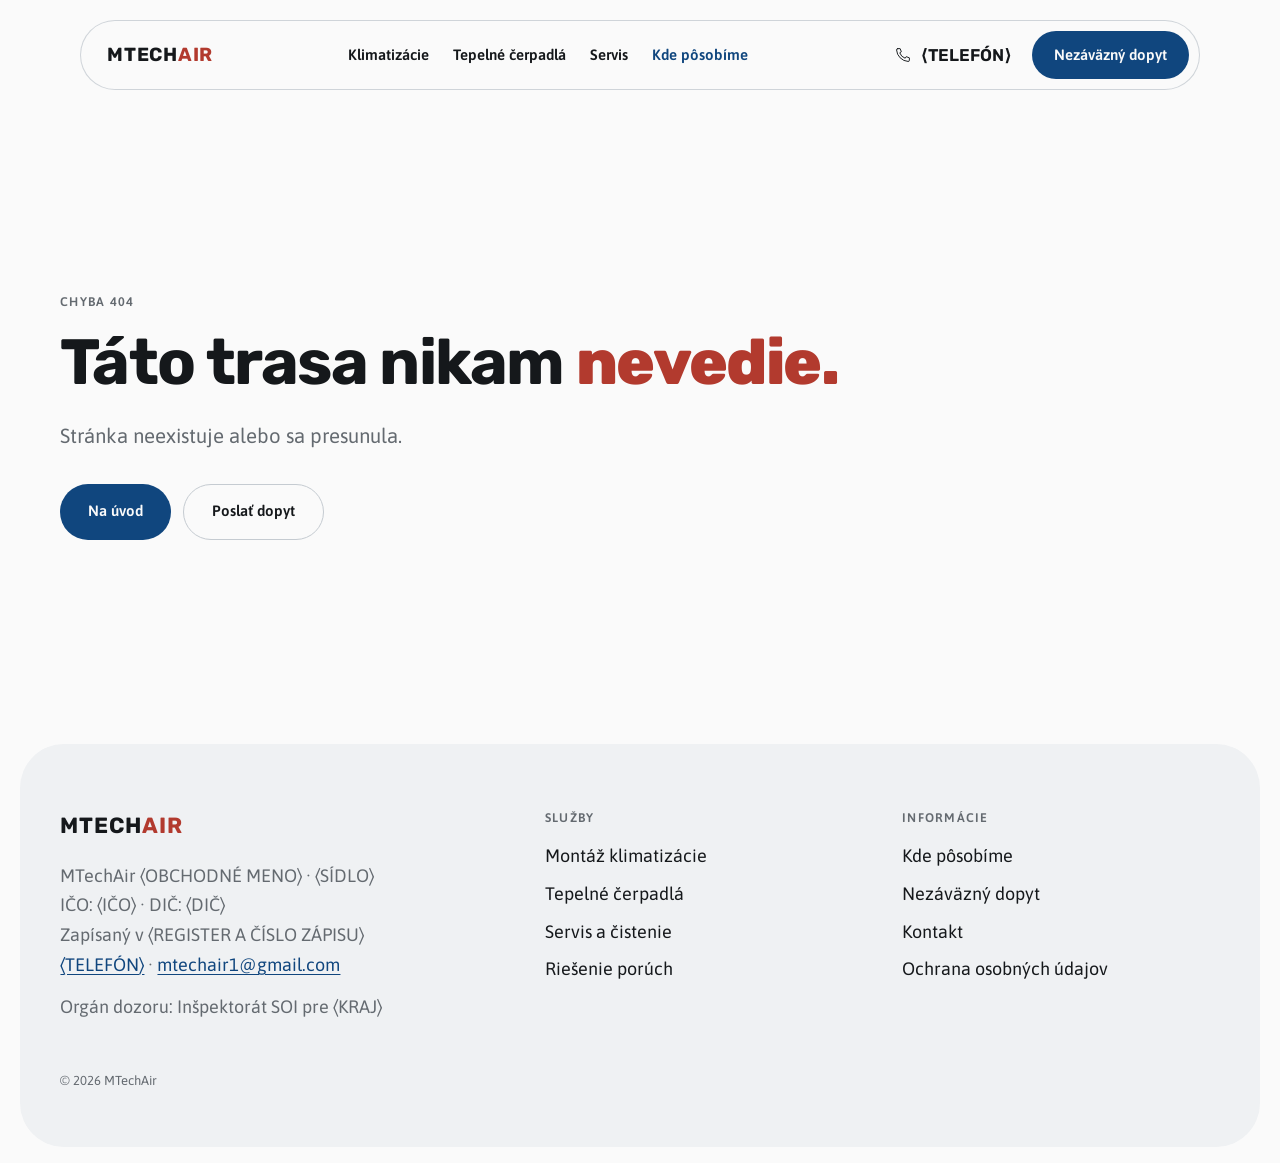
<file: kde-posobime/index.html>
<!DOCTYPE html><html lang="sk"><head><meta charSet="utf-8"/><meta name="viewport" content="width=device-width, initial-scale=1"/><link rel="preload" as="image" href="/assets/vonkajsia-D615IqzV.jpg"/><link rel="stylesheet" href="/assets/styles-B4VUTHEW.css" data-precedence="default"/><link rel="stylesheet" href="https://fonts.googleapis.com/css2?family=Rubik:wght@400;500;600;700;800&amp;family=Asap:ital,wght@0,400;0,500;0,600;1,400&amp;display=swap" data-precedence="default"/><title>Kde pôsobíme — montáž klimatizácií a tepelných čerpadiel | MTechAir</title><meta property="og:site_name" content="MTechAir"/><meta property="og:locale" content="sk_SK"/><meta name="theme-color" content="#FAFAFA"/><meta name="description" content="Mestá a obce, kde montujeme a servisujeme klimatizácie a tepelné čerpadlá."/><meta property="og:title" content="Kde pôsobíme — montáž klimatizácií a tepelných čerpadiel | MTechAir"/><meta property="og:description" content="Mestá a obce, kde montujeme a servisujeme klimatizácie a tepelné čerpadlá."/><meta property="og:type" content="website"/><meta property="og:url" content="/kde-posobime"/><meta name="twitter:card" content="summary_large_image"/><link rel="modulepreload" href="/assets/index--RIwzd_y.js"/><link rel="modulepreload" href="/assets/obsah-DzPSswlS.js"/><link rel="modulepreload" href="/assets/Ramec-qtb8Zej5.js"/><link rel="modulepreload" href="/assets/kde-posobime-D4MHNid7.js"/><link rel="modulepreload" href="/assets/vonkajsia-CmsfxANW.js"/><link rel="modulepreload" href="/assets/Bloky-B9K1EUt4.js"/><link rel="preconnect" href="https://fonts.googleapis.com"/><link rel="preconnect" href="https://fonts.gstatic.com" crossorigin="anonymous"/><link rel="icon" href="/favicon.png" type="image/png"/><meta name="robots" content="noindex, nofollow"/><link rel="canonical" href="/kde-posobime"/><script type="application/ld+json">{"@context":"https://schema.org","@type":"HVACBusiness","name":"MTechAir","email":"mtechair1@gmail.com"}</script><meta name="twitter:title" content="Kde pôsobíme — montáž klimatizácií a tepelných čerpadiel | MTechAir"><meta name="twitter:description" content="Mestá a obce, kde montujeme a servisujeme klimatizácie a tepelné čerpadlá."><meta property="og:image" content="https://pub-bb2e103a32db4e198524a2e9ed8f35b4.r2.dev/lovp_2xpbk05yy680p8dkrq6qbfqhgs/ef76df7c05bff7326ac59e0dbeed67ce_1791509014367.png"><meta name="twitter:image" content="https://pub-bb2e103a32db4e198524a2e9ed8f35b4.r2.dev/lovp_2xpbk05yy680p8dkrq6qbfqhgs/ef76df7c05bff7326ac59e0dbeed67ce_1791509014367.png"></head><body><header class="menu "><div class="flex items-center justify-between gap-4"><a class="font-display text-[19px] font-bold tracking-[0.04em] text-atrament" aria-label="MTechAir — domov" href="/">MTECH<span class="text-tehla">AIR</span></a><nav class="hidden items-center lg:flex" aria-label="Hlavné menu"><a class="menu-odkaz" href="/klimatizacie">Klimatizácie</a><a class="menu-odkaz" href="/tepelne-cerpadla">Tepelné čerpadlá</a><a class="menu-odkaz" href="/servis">Servis</a><a class="menu-odkaz active" href="/kde-posobime" data-status="active" aria-current="page">Kde pôsobíme</a></nav><div class="flex items-center gap-2"><a href="mailto:mtechair1@gmail.com" class="btn-tel hidden items-center gap-2 px-3 text-atrament hover:text-modra md:inline-flex"><svg class="" width="18" height="18" viewBox="0 0 24 24" fill="none" stroke="currentColor" stroke-width="1.25" stroke-linecap="round" stroke-linejoin="round" aria-hidden="true"><path d="M5 3.5h3.2l1.6 4.2-2.1 1.4a11.5 11.5 0 0 0 7.2 7.2l1.4-2.1 4.2 1.6V19a1.6 1.6 0 0 1-1.7 1.6A16.6 16.6 0 0 1 3.4 5.2 1.6 1.6 0 0 1 5 3.5Z"></path></svg> <!-- -->⟨TELEFÓN⟩</a><a class="btn btn-primar btn-sm hidden sm:inline-flex" href="/dopyt">Nezáväzný dopyt</a><a class="menu-odkaz sm:hidden active" href="/kde-posobime" data-status="active" aria-current="page">Menu</a></div></div></header><div class="pilulka-mobil md:hidden"><a href="mailto:mtechair1@gmail.com" class="btn btn-sek btn-sm"><svg class="" width="18" height="18" viewBox="0 0 24 24" fill="none" stroke="currentColor" stroke-width="1.25" stroke-linecap="round" stroke-linejoin="round" aria-hidden="true"><path d="M5 3.5h3.2l1.6 4.2-2.1 1.4a11.5 11.5 0 0 0 7.2 7.2l1.4-2.1 4.2 1.6V19a1.6 1.6 0 0 1-1.7 1.6A16.6 16.6 0 0 1 3.4 5.2 1.6 1.6 0 0 1 5 3.5Z"></path></svg> Zavolať</a><a class="btn btn-primar btn-sm" href="/dopyt">Dopyt</a></div><main><!--$--><section class="pt-32 pb-12 md:pt-40"><div class="wrap grid items-center gap-10 lg:grid-cols-[1.05fr_1fr]"><div><p class="stitok">Kde pôsobíme</p><h1 class="h1 mt-4" data-anim="nadpis">Kde <span class="zvyraz">staviate?</span></h1><p class="perex mt-6">Napíšte nám, kde staviate, a povieme vám, či to vieme zobrať.</p><div class="mt-8 flex flex-wrap gap-x-6 gap-y-2"><a class="odkaz" href="/klimatizacie">Klimatizácie</a><a class="odkaz" href="/tepelne-cerpadla">Tepelné čerpadlá</a><a class="odkaz" href="/servis">Servis</a></div></div><figure class="aspect-[4/3]"><div class="foto h-full" data-anim="foto"><img src="/assets/vonkajsia-D615IqzV.jpg" alt="Vonkajšia jednotka pri rodinnom dome" width="1200" height="912" loading="eager" decoding="async"/></div><figcaption class="popiska">Ilustračná fotografia.</figcaption></figure></div></section><section class="sekcia" aria-label="Výzva"><div class="wrap"><div class="karta flex flex-col gap-6 p-8 md:flex-row md:items-center md:justify-between md:p-12" data-anim="true"><div><h2 class="h2">Napíšte nám, čo riešite.</h2><p class="mt-3 text-seda text">Štyri otázky a máte hotový dopyt. Ozveme sa a dohodneme obhliadku.</p></div><div class="flex flex-wrap gap-3"><a class="btn btn-primar" href="/dopyt">Poslať nezáväzný dopyt</a><a href="mailto:mtechair1@gmail.com" class="btn btn-sek"><svg class="" width="18" height="18" viewBox="0 0 24 24" fill="none" stroke="currentColor" stroke-width="1.25" stroke-linecap="round" stroke-linejoin="round" aria-hidden="true"><path d="M5 3.5h3.2l1.6 4.2-2.1 1.4a11.5 11.5 0 0 0 7.2 7.2l1.4-2.1 4.2 1.6V19a1.6 1.6 0 0 1-1.7 1.6A16.6 16.6 0 0 1 3.4 5.2 1.6 1.6 0 0 1 5 3.5Z"></path></svg> <!-- -->⟨TELEFÓN⟩</a></div></div></div></section><script>(function(a,f){let l;try{l=JSON.parse(sessionStorage.getItem(a)||"{}")}catch{return}const n=l?.[f||history.state?.__TSR_key];let c=!1;for(const t in n){const e=n[t],o=e?.scrollX,s=e?.scrollY;if(Number.isFinite(o)&&Number.isFinite(s)){if(t==="window")scrollTo(o,s),c=!0;else if(t)try{const r=document.querySelector(t);r&&(r.scrollLeft=o,r.scrollTop=s)}catch{}}}if(c)return;const i=location.hash.slice(1);if(i){const t=history.state?.__hashScrollIntoViewOptions??!0;if(t){const e=document.getElementById(i);e&&e.scrollIntoView(t)}return}scrollTo(0,0)})("tsr-scroll-restoration-v1_3");document.currentScript.remove()</script><!--/$--></main><footer class="vlozena mb-4 mt-6 bg-para pb-28 pt-16 md:pb-14"><div class="wrap grid gap-10 md:grid-cols-[1.4fr_1fr_1fr]"><div><p class="font-display text-[22px] font-bold tracking-[0.04em]">MTECH<span class="text-tehla">AIR</span></p><p class="mt-4 text-seda">MTechAir<!-- --> <!-- -->⟨OBCHODNÉ MENO⟩<!-- --> · <!-- -->⟨SÍDLO⟩<br/>IČO: <!-- -->⟨IČO⟩<!-- --> · DIČ: <!-- -->⟨DIČ⟩<br/>Zapísaný v <!-- -->⟨REGISTER A ČÍSLO ZÁPISU⟩<br/><a href="mailto:mtechair1@gmail.com" class="odkaz">⟨TELEFÓN⟩</a> · <a href="mailto:mtechair1@gmail.com" class="odkaz">mtechair1@gmail.com</a></p><p class="mt-3 text-seda">Orgán dozoru: Inšpektorát SOI pre <!-- -->⟨KRAJ⟩</p></div><nav aria-label="Služby" class="flex flex-col gap-2"><p class="stitok mb-1">Služby</p><a class="hover:text-modra" href="/klimatizacie">Montáž klimatizácie</a><a class="hover:text-modra" href="/tepelne-cerpadla">Tepelné čerpadlá</a><a class="hover:text-modra" href="/servis">Servis a čistenie</a><a class="hover:text-modra" href="/poruchy">Riešenie porúch</a></nav><nav aria-label="Informácie" class="flex flex-col gap-2"><p class="stitok mb-1">Informácie</p><a class="hover:text-modra active" href="/kde-posobime" data-status="active" aria-current="page">Kde pôsobíme</a><a class="hover:text-modra" href="/dopyt">Nezáväzný dopyt</a><a class="hover:text-modra" href="/kontakt">Kontakt</a><a class="hover:text-modra" href="/ochrana-osobnych-udajov">Ochrana osobných údajov</a></nav></div><div class="wrap mt-12"><p class="popiska">© <!-- -->2026<!-- --> <!-- -->MTechAir</p></div></footer><script data-tsr-stream-part="">(self.$R=self.$R||{})["tsr"]=[];self.$_TSR={h(){this.hydrated=!0,this.c()},e(){this.streamEnded=!0,this.c()},c(){this.hydrated&&this.streamEnded&&(delete self.$_TSR,delete self.$R.tsr)},p(e){this.initialized?e():this.buffer.push(e)},buffer:[]};$_TSR.router=($R=>$R[0]={manifest:$R[1]={routes:$R[2]={__root__:$R[3]={preloads:$R[4]=["/assets/index--RIwzd_y.js","/assets/obsah-DzPSswlS.js","/assets/Ramec-qtb8Zej5.js"],scripts:$R[5]=[$R[6]={attrs:$R[7]={type:"module",async:!0,src:"/assets/index--RIwzd_y.js"}}]},"/kde-posobime":$R[8]={preloads:$R[9]=["/assets/kde-posobime-D4MHNid7.js","/assets/vonkajsia-CmsfxANW.js","/assets/Bloky-B9K1EUt4.js"]}}},matches:$R[10]=[$R[11]={i:"__root__ ",u:1791512274085,s:"success",ssr:!0},$R[12]={i:" kde-posobime kde-posobime",u:1791512274085,s:"success",ssr:!0}]})($R["tsr"]);$_TSR.e();{let s=document.currentScript,p;while((p=s.previousElementSibling)&&p.hasAttribute('data-tsr-stream-part'))p.remove();s.remove()}</script><script type="module" async="" src="/assets/index--RIwzd_y.js"></script><script>document.currentScript.remove();/*$tsr-stream-boundary*/</script></body></html>
</file>
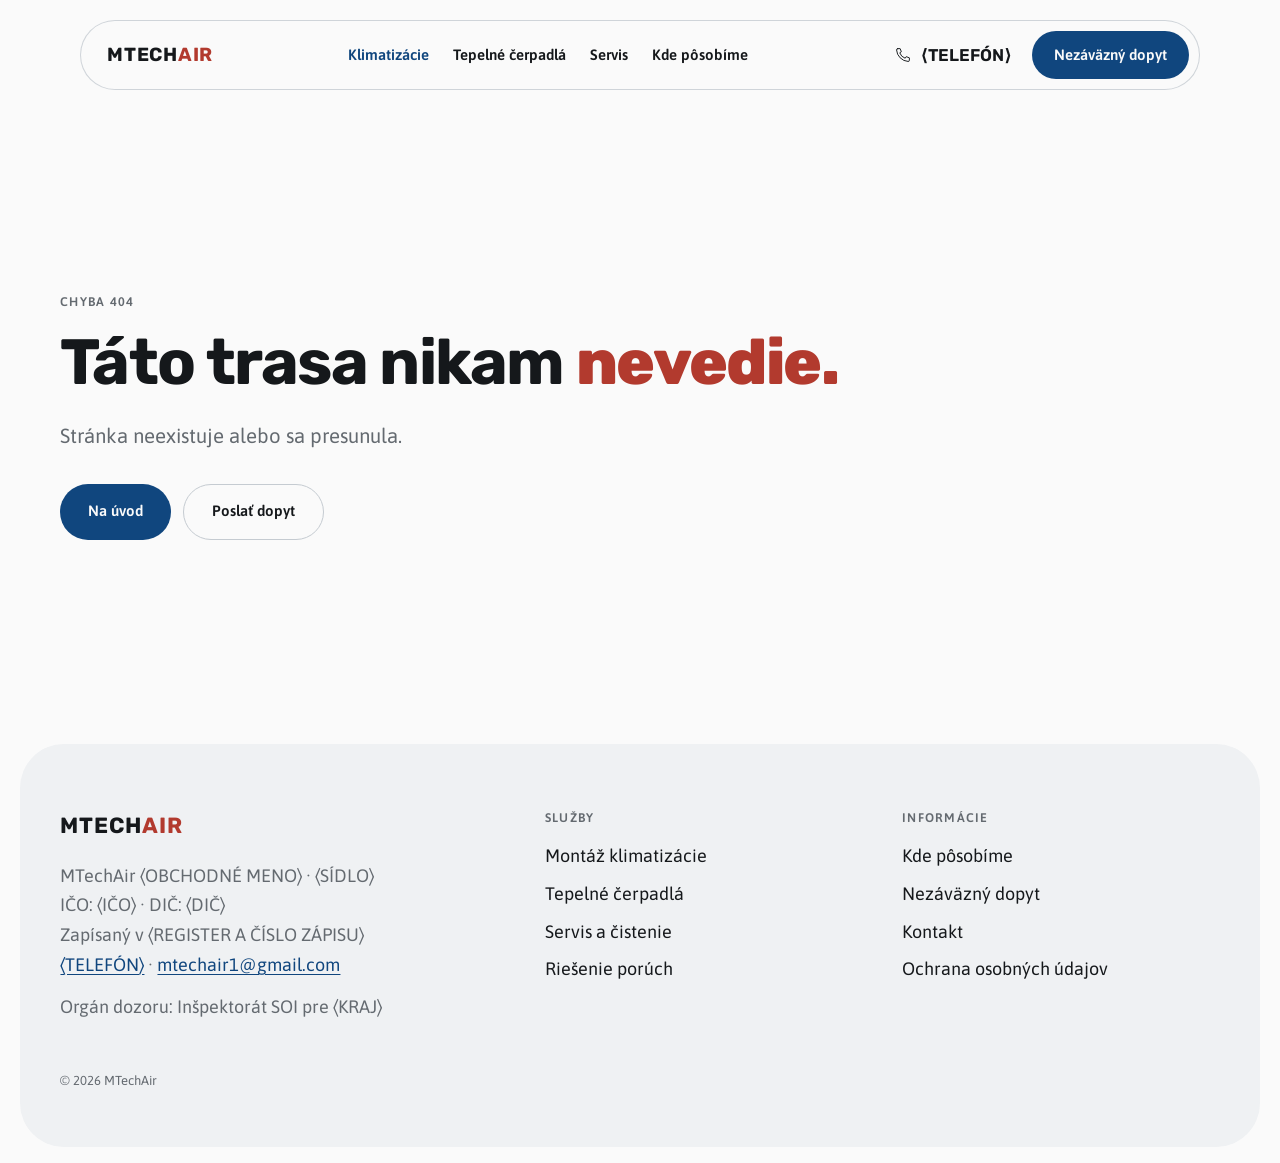
<file: klimatizacie/index.html>
<!DOCTYPE html><html lang="sk"><head><meta charSet="utf-8"/><meta name="viewport" content="width=device-width, initial-scale=1"/><link rel="preload" as="image" href="/assets/hero-BSa8j5Vr.jpg"/><link rel="stylesheet" href="/assets/styles-B4VUTHEW.css" data-precedence="default"/><link rel="stylesheet" href="https://fonts.googleapis.com/css2?family=Rubik:wght@400;500;600;700;800&amp;family=Asap:ital,wght@0,400;0,500;0,600;1,400&amp;display=swap" data-precedence="default"/><title>Montáž klimatizácie — obhliadka zdarma | MTechAir</title><meta property="og:site_name" content="MTechAir"/><meta property="og:locale" content="sk_SK"/><meta name="theme-color" content="#FAFAFA"/><meta name="description" content="Návrh, dodávka a montáž klimatizácií do bytov, rodinných domov a prevádzok. Nástenné, kazetové aj multisplitové zostavy."/><meta property="og:title" content="Montáž klimatizácie — obhliadka zdarma | MTechAir"/><meta property="og:description" content="Návrh, dodávka a montáž klimatizácií do bytov, rodinných domov a prevádzok. Nástenné, kazetové aj multisplitové zostavy."/><meta property="og:type" content="website"/><meta property="og:url" content="/klimatizacie"/><meta name="twitter:card" content="summary_large_image"/><link rel="modulepreload" href="/assets/index--RIwzd_y.js"/><link rel="modulepreload" href="/assets/obsah-DzPSswlS.js"/><link rel="modulepreload" href="/assets/Ramec-qtb8Zej5.js"/><link rel="modulepreload" href="/assets/klimatizacie-D1jForNG.js"/><link rel="modulepreload" href="/assets/Sprievodca-mIq_3e-o.js"/><link rel="modulepreload" href="/assets/hero-Da6q2TJq.js"/><link rel="modulepreload" href="/assets/montaz-DaD4i5OC.js"/><link rel="modulepreload" href="/assets/Bloky-B9K1EUt4.js"/><link rel="preconnect" href="https://fonts.googleapis.com"/><link rel="preconnect" href="https://fonts.gstatic.com" crossorigin="anonymous"/><link rel="icon" href="/favicon.png" type="image/png"/><meta name="robots" content="noindex, nofollow"/><link rel="canonical" href="/klimatizacie"/><script type="application/ld+json">{"@context":"https://schema.org","@type":"HVACBusiness","name":"MTechAir","email":"mtechair1@gmail.com"}</script><meta name="twitter:title" content="Montáž klimatizácie — obhliadka zdarma | MTechAir"><meta name="twitter:description" content="Návrh, dodávka a montáž klimatizácií do bytov, rodinných domov a prevádzok. Nástenné, kazetové aj multisplitové zostavy."><meta property="og:image" content="https://pub-bb2e103a32db4e198524a2e9ed8f35b4.r2.dev/lovp_2xpbk05yy680p8dkrq6qbfqhgs/ef76df7c05bff7326ac59e0dbeed67ce_1791509014367.png"><meta name="twitter:image" content="https://pub-bb2e103a32db4e198524a2e9ed8f35b4.r2.dev/lovp_2xpbk05yy680p8dkrq6qbfqhgs/ef76df7c05bff7326ac59e0dbeed67ce_1791509014367.png"></head><body><header class="menu "><div class="flex items-center justify-between gap-4"><a class="font-display text-[19px] font-bold tracking-[0.04em] text-atrament" aria-label="MTechAir — domov" href="/">MTECH<span class="text-tehla">AIR</span></a><nav class="hidden items-center lg:flex" aria-label="Hlavné menu"><a class="menu-odkaz active" href="/klimatizacie" data-status="active" aria-current="page">Klimatizácie</a><a class="menu-odkaz" href="/tepelne-cerpadla">Tepelné čerpadlá</a><a class="menu-odkaz" href="/servis">Servis</a><a class="menu-odkaz" href="/kde-posobime">Kde pôsobíme</a></nav><div class="flex items-center gap-2"><a href="mailto:mtechair1@gmail.com" class="btn-tel hidden items-center gap-2 px-3 text-atrament hover:text-modra md:inline-flex"><svg class="" width="18" height="18" viewBox="0 0 24 24" fill="none" stroke="currentColor" stroke-width="1.25" stroke-linecap="round" stroke-linejoin="round" aria-hidden="true"><path d="M5 3.5h3.2l1.6 4.2-2.1 1.4a11.5 11.5 0 0 0 7.2 7.2l1.4-2.1 4.2 1.6V19a1.6 1.6 0 0 1-1.7 1.6A16.6 16.6 0 0 1 3.4 5.2 1.6 1.6 0 0 1 5 3.5Z"></path></svg> <!-- -->⟨TELEFÓN⟩</a><a class="btn btn-primar btn-sm hidden sm:inline-flex" href="/dopyt">Nezáväzný dopyt</a><a class="menu-odkaz sm:hidden" href="/kde-posobime">Menu</a></div></div></header><div class="pilulka-mobil md:hidden"><a href="mailto:mtechair1@gmail.com" class="btn btn-sek btn-sm"><svg class="" width="18" height="18" viewBox="0 0 24 24" fill="none" stroke="currentColor" stroke-width="1.25" stroke-linecap="round" stroke-linejoin="round" aria-hidden="true"><path d="M5 3.5h3.2l1.6 4.2-2.1 1.4a11.5 11.5 0 0 0 7.2 7.2l1.4-2.1 4.2 1.6V19a1.6 1.6 0 0 1-1.7 1.6A16.6 16.6 0 0 1 3.4 5.2 1.6 1.6 0 0 1 5 3.5Z"></path></svg> Zavolať</a><a class="btn btn-primar btn-sm" href="/dopyt">Dopyt</a></div><main><!--$--><section class="pt-32 pb-12 md:pt-40"><div class="wrap grid items-center gap-10 lg:grid-cols-[1.05fr_1fr]"><div><p class="stitok">Klimatizácie</p><h1 class="h1 mt-4" data-anim="nadpis">Montáž klimatizácie s trasou,<!-- --> <span class="zvyraz">ktorú nevidno.</span></h1><p class="perex mt-6">Návrh, dodávka a montáž klimatizácií do bytov, rodinných domov a prevádzok. Nástenné, kazetové aj multisplitové zostavy.</p><div class="mt-8 flex flex-wrap gap-3"><a class="btn btn-primar" href="/dopyt">Poslať nezáväzný dopyt</a><a href="mailto:mtechair1@gmail.com" class="btn btn-sek"><svg class="" width="18" height="18" viewBox="0 0 24 24" fill="none" stroke="currentColor" stroke-width="1.25" stroke-linecap="round" stroke-linejoin="round" aria-hidden="true"><path d="M5 3.5h3.2l1.6 4.2-2.1 1.4a11.5 11.5 0 0 0 7.2 7.2l1.4-2.1 4.2 1.6V19a1.6 1.6 0 0 1-1.7 1.6A16.6 16.6 0 0 1 3.4 5.2 1.6 1.6 0 0 1 5 3.5Z"></path></svg> Zavolať <!-- -->⟨TELEFÓN⟩</a></div></div><figure class="aspect-[4/3]"><div class="foto h-full" data-anim="foto"><img src="/assets/hero-BSa8j5Vr.jpg" alt="Nástenná jednotka klimatizácie v svetlej obývačke" width="1600" height="1008" loading="eager" decoding="async"/></div><figcaption class="popiska">Ilustračná fotografia.</figcaption></figure></div></section><section class="sekcia sekcia-para vlozena"><div class="wrap grid items-center gap-10 md:grid-cols-2"><div><h2 class="h2" data-anim="nadpis">Split alebo multisplit?</h2><p class="mt-5 text">Jedna miestnosť znamená spravidla jednu vnútornú a jednu vonkajšiu jednotku. Pri viacerých miestnostiach sa rozhoduje, či dať viac samostatných zostáv, alebo jednu vonkajšiu jednotku pre viac vnútorných.</p><p class="mt-4 text">Ktorá cesta dáva zmysel u vás, závisí od dispozície a od toho, kam sa dá umiestniť vonkajšia jednotka. To povieme na obhliadke.</p></div><figure class="aspect-[4/3]"><div class="foto h-full" data-anim="foto"><img src="/assets/montaz-Cy_1ji8W.jpg" alt="Dotiahnutie spoja potrubia momentovým kľúčom" width="1200" height="912" loading="lazy" decoding="async"/></div><figcaption class="popiska">Ilustračná fotografia.</figcaption></figure></div></section><div class="mt-6"><section class="vlozena tmava sekcia" aria-labelledby="cena-h"><div class="wrap"><div class="grid gap-10 lg:grid-cols-[0.8fr_1.2fr]"><div><p class="stitok">Namiesto cenníka</p><h2 id="cena-h" class="h2 mt-3" data-anim="nadpis">Čo ovplyvňuje cenu</h2><p class="tlmeny mt-5 text">Preto tu nenájdete cenník. Nájdete tu bezplatnú obhliadku, po ktorej dostanete jednu konkrétnu cenu rozpísanú na položky.</p><a class="btn btn-inv mt-8" href="/dopyt">Objednať obhliadku <svg class="" width="18" height="18" viewBox="0 0 24 24" fill="none" stroke="currentColor" stroke-width="1.25" stroke-linecap="round" stroke-linejoin="round" aria-hidden="true"><path d="M4 12h15M13 6l6 6-6 6"></path></svg></a></div><dl class="grid gap-x-10 sm:grid-cols-2"><div class="linka-t border-t py-5" data-anim="true" style="--i:0"><dt class="font-display text-[19px] font-semibold">Veľkosť a dispozícia priestoru</dt><dd class="tlmeny mt-2">Jedna miestnosť je iné zadanie než celý dom. Pri viacerých miestnostiach sa rozhoduje medzi viacerými jednotkami a jedným multisplitom.</dd></div><div class="linka-t border-t py-5" data-anim="true" style="--i:1"><dt class="font-display text-[19px] font-semibold">Kde bude vonkajšia jednotka</dt><dd class="tlmeny mt-2">Vzdialenosť a trasa medzi vnútornou a vonkajšou jednotkou je položka, ktorá cenu mení najviac.</dd></div><div class="linka-t border-t py-5" data-anim="true" style="--i:2"><dt class="font-display text-[19px] font-semibold">Fáza stavby</dt><dd class="tlmeny mt-2">V novostavbe pred omietkami sa trasy pripravia do steny. V hotovom dome sa vedú v lište po fasáde — lacnejšie na prácu, horšie na pohľad.</dd></div><div class="linka-t border-t py-5" data-anim="true" style="--i:3"><dt class="font-display text-[19px] font-semibold">Typ zariadenia</dt><dd class="tlmeny mt-2">Nástenná jednotka, kazetová, parapetná alebo kanálová. Pri tepelných čerpadlách vzduch-voda alebo vzduch-vzduch.</dd></div><div class="linka-t border-t py-5" data-anim="true" style="--i:4"><dt class="font-display text-[19px] font-semibold">Stav existujúceho vykurovania</dt><dd class="tlmeny mt-2">Pri tepelnom čerpadle rozhoduje, či máte podlahové kúrenie alebo radiátory a akú má dom tepelnú stratu.</dd></div><div class="linka-t border-t py-5" data-anim="true" style="--i:5"><dt class="font-display text-[19px] font-semibold">Elektrická prípojka</dt><dd class="tlmeny mt-2">Niekedy stačí istič, inokedy treba nový prívod z rozvádzača.</dd></div></dl></div></div></section></div><section class="sekcia"><div class="wrap grid gap-10 lg:grid-cols-[0.75fr_1.25fr]"><div><h2 class="h2">Pošlite zadanie</h2><p class="mt-4 text-seda text">Štyri otázky a dopyt je hotový.</p><a class="odkaz mt-6 inline-block" href="/kde-posobime">Kde pôsobíme</a></div><div class="karta overflow-hidden p-6 md:p-10"><div class="flex items-center justify-between gap-4"><p class="stitok">Krok <!-- -->2<!-- --> z <!-- -->5</p><button class="stitok hover:text-modra">← Späť</button></div><div class="mt-4 flex gap-1.5" aria-hidden="true"><span class="h-1 flex-1 rounded-full transition-colors duration-300 bg-modra"></span><span class="h-1 flex-1 rounded-full transition-colors duration-300 bg-modra"></span><span class="h-1 flex-1 rounded-full transition-colors duration-300 bg-oceel"></span><span class="h-1 flex-1 rounded-full transition-colors duration-300 bg-oceel"></span><span class="h-1 flex-1 rounded-full transition-colors duration-300 bg-oceel"></span></div><div class="krok-vstup mt-8"><h3 class="h3" id="krok-1">Kde to bude?</h3><div role="radiogroup" aria-labelledby="krok-1" class="mt-5 grid gap-3 sm:grid-cols-2"><button type="button" role="radio" aria-checked="false" tabindex="0" class="volba"><span class="bod"></span> <!-- -->Rodinný dom</button><button type="button" role="radio" aria-checked="false" tabindex="-1" class="volba"><span class="bod"></span> <!-- -->Byt</button><button type="button" role="radio" aria-checked="false" tabindex="-1" class="volba"><span class="bod"></span> <!-- -->Kancelária alebo prevádzka</button><button type="button" role="radio" aria-checked="false" tabindex="-1" class="volba"><span class="bod"></span> <!-- -->Iné</button><button type="button" role="radio" aria-checked="false" tabindex="-1" class="volba"><span class="bod"></span> <!-- -->Neviem, poraďte mi</button></div></div></div></div></section><section class="sekcia" aria-label="Výzva"><div class="wrap"><div class="karta flex flex-col gap-6 p-8 md:flex-row md:items-center md:justify-between md:p-12" data-anim="true"><div><h2 class="h2">Napíšte nám, čo riešite.</h2><p class="mt-3 text-seda text">Štyri otázky a máte hotový dopyt. Ozveme sa a dohodneme obhliadku.</p></div><div class="flex flex-wrap gap-3"><a class="btn btn-primar" href="/dopyt">Poslať nezáväzný dopyt</a><a href="mailto:mtechair1@gmail.com" class="btn btn-sek"><svg class="" width="18" height="18" viewBox="0 0 24 24" fill="none" stroke="currentColor" stroke-width="1.25" stroke-linecap="round" stroke-linejoin="round" aria-hidden="true"><path d="M5 3.5h3.2l1.6 4.2-2.1 1.4a11.5 11.5 0 0 0 7.2 7.2l1.4-2.1 4.2 1.6V19a1.6 1.6 0 0 1-1.7 1.6A16.6 16.6 0 0 1 3.4 5.2 1.6 1.6 0 0 1 5 3.5Z"></path></svg> <!-- -->⟨TELEFÓN⟩</a></div></div></div></section><script>(function(a,f){let l;try{l=JSON.parse(sessionStorage.getItem(a)||"{}")}catch{return}const n=l?.[f||history.state?.__TSR_key];let c=!1;for(const t in n){const e=n[t],o=e?.scrollX,s=e?.scrollY;if(Number.isFinite(o)&&Number.isFinite(s)){if(t==="window")scrollTo(o,s),c=!0;else if(t)try{const r=document.querySelector(t);r&&(r.scrollLeft=o,r.scrollTop=s)}catch{}}}if(c)return;const i=location.hash.slice(1);if(i){const t=history.state?.__hashScrollIntoViewOptions??!0;if(t){const e=document.getElementById(i);e&&e.scrollIntoView(t)}return}scrollTo(0,0)})("tsr-scroll-restoration-v1_3");document.currentScript.remove()</script><!--/$--></main><footer class="vlozena mb-4 mt-6 bg-para pb-28 pt-16 md:pb-14"><div class="wrap grid gap-10 md:grid-cols-[1.4fr_1fr_1fr]"><div><p class="font-display text-[22px] font-bold tracking-[0.04em]">MTECH<span class="text-tehla">AIR</span></p><p class="mt-4 text-seda">MTechAir<!-- --> <!-- -->⟨OBCHODNÉ MENO⟩<!-- --> · <!-- -->⟨SÍDLO⟩<br/>IČO: <!-- -->⟨IČO⟩<!-- --> · DIČ: <!-- -->⟨DIČ⟩<br/>Zapísaný v <!-- -->⟨REGISTER A ČÍSLO ZÁPISU⟩<br/><a href="mailto:mtechair1@gmail.com" class="odkaz">⟨TELEFÓN⟩</a> · <a href="mailto:mtechair1@gmail.com" class="odkaz">mtechair1@gmail.com</a></p><p class="mt-3 text-seda">Orgán dozoru: Inšpektorát SOI pre <!-- -->⟨KRAJ⟩</p></div><nav aria-label="Služby" class="flex flex-col gap-2"><p class="stitok mb-1">Služby</p><a class="hover:text-modra active" href="/klimatizacie" data-status="active" aria-current="page">Montáž klimatizácie</a><a class="hover:text-modra" href="/tepelne-cerpadla">Tepelné čerpadlá</a><a class="hover:text-modra" href="/servis">Servis a čistenie</a><a class="hover:text-modra" href="/poruchy">Riešenie porúch</a></nav><nav aria-label="Informácie" class="flex flex-col gap-2"><p class="stitok mb-1">Informácie</p><a class="hover:text-modra" href="/kde-posobime">Kde pôsobíme</a><a class="hover:text-modra" href="/dopyt">Nezáväzný dopyt</a><a class="hover:text-modra" href="/kontakt">Kontakt</a><a class="hover:text-modra" href="/ochrana-osobnych-udajov">Ochrana osobných údajov</a></nav></div><div class="wrap mt-12"><p class="popiska">© <!-- -->2026<!-- --> <!-- -->MTechAir</p></div></footer><script data-tsr-stream-part="">(self.$R=self.$R||{})["tsr"]=[];self.$_TSR={h(){this.hydrated=!0,this.c()},e(){this.streamEnded=!0,this.c()},c(){this.hydrated&&this.streamEnded&&(delete self.$_TSR,delete self.$R.tsr)},p(e){this.initialized?e():this.buffer.push(e)},buffer:[]};$_TSR.router=($R=>$R[0]={manifest:$R[1]={routes:$R[2]={__root__:$R[3]={preloads:$R[4]=["/assets/index--RIwzd_y.js","/assets/obsah-DzPSswlS.js","/assets/Ramec-qtb8Zej5.js"],scripts:$R[5]=[$R[6]={attrs:$R[7]={type:"module",async:!0,src:"/assets/index--RIwzd_y.js"}}]},"/klimatizacie":$R[8]={preloads:$R[9]=["/assets/klimatizacie-D1jForNG.js","/assets/Sprievodca-mIq_3e-o.js","/assets/hero-Da6q2TJq.js","/assets/montaz-DaD4i5OC.js","/assets/Bloky-B9K1EUt4.js"]}}},matches:$R[10]=[$R[11]={i:"__root__ ",u:1791512274639,s:"success",ssr:!0},$R[12]={i:" klimatizacie klimatizacie",u:1791512274639,s:"success",ssr:!0}]})($R["tsr"]);$_TSR.e();{let s=document.currentScript,p;while((p=s.previousElementSibling)&&p.hasAttribute('data-tsr-stream-part'))p.remove();s.remove()}</script><script type="module" async="" src="/assets/index--RIwzd_y.js"></script><script>document.currentScript.remove();/*$tsr-stream-boundary*/</script></body></html>
</file>
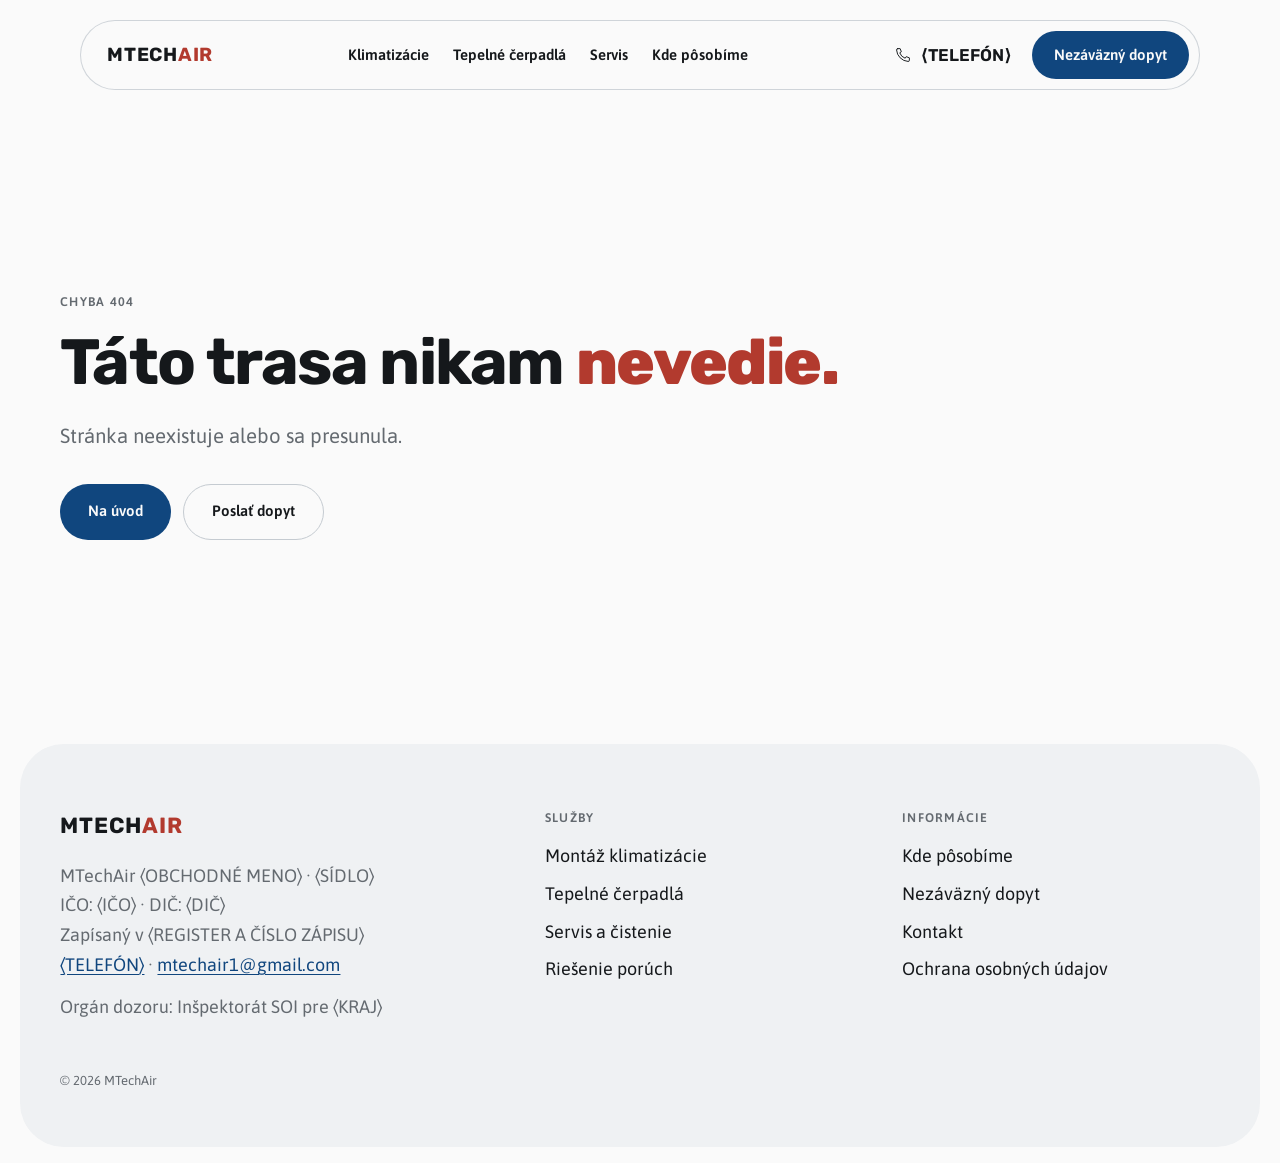
<file: kontakt/index.html>
<!DOCTYPE html><html lang="sk"><head><meta charSet="utf-8"/><meta name="viewport" content="width=device-width, initial-scale=1"/><link rel="preload" as="image" href="/assets/hero-BSa8j5Vr.jpg"/><link rel="stylesheet" href="/assets/styles-B4VUTHEW.css" data-precedence="default"/><link rel="stylesheet" href="https://fonts.googleapis.com/css2?family=Rubik:wght@400;500;600;700;800&amp;family=Asap:ital,wght@0,400;0,500;0,600;1,400&amp;display=swap" data-precedence="default"/><title>Kontakt | MTechAir — klimatizácie a tepelné čerpadlá</title><meta property="og:site_name" content="MTechAir"/><meta property="og:locale" content="sk_SK"/><meta name="theme-color" content="#FAFAFA"/><meta name="description" content="Telefón a e-mail na MTechAir. Montáž a servis klimatizácií a tepelných čerpadiel."/><meta property="og:title" content="Kontakt | MTechAir — klimatizácie a tepelné čerpadlá"/><meta property="og:description" content="Telefón a e-mail na MTechAir. Montáž a servis klimatizácií a tepelných čerpadiel."/><meta property="og:type" content="website"/><meta property="og:url" content="/kontakt"/><meta name="twitter:card" content="summary_large_image"/><link rel="modulepreload" href="/assets/index--RIwzd_y.js"/><link rel="modulepreload" href="/assets/obsah-DzPSswlS.js"/><link rel="modulepreload" href="/assets/Ramec-qtb8Zej5.js"/><link rel="modulepreload" href="/assets/kontakt-oheBJZlt.js"/><link rel="modulepreload" href="/assets/hero-Da6q2TJq.js"/><link rel="preconnect" href="https://fonts.googleapis.com"/><link rel="preconnect" href="https://fonts.gstatic.com" crossorigin="anonymous"/><link rel="icon" href="/favicon.png" type="image/png"/><meta name="robots" content="noindex, nofollow"/><link rel="canonical" href="/kontakt"/><script type="application/ld+json">{"@context":"https://schema.org","@type":"HVACBusiness","name":"MTechAir","email":"mtechair1@gmail.com"}</script><meta name="twitter:title" content="Kontakt | MTechAir — klimatizácie a tepelné čerpadlá"><meta name="twitter:description" content="Telefón a e-mail na MTechAir. Montáž a servis klimatizácií a tepelných čerpadiel."><meta property="og:image" content="https://pub-bb2e103a32db4e198524a2e9ed8f35b4.r2.dev/lovp_2xpbk05yy680p8dkrq6qbfqhgs/ef76df7c05bff7326ac59e0dbeed67ce_1791509014367.png"><meta name="twitter:image" content="https://pub-bb2e103a32db4e198524a2e9ed8f35b4.r2.dev/lovp_2xpbk05yy680p8dkrq6qbfqhgs/ef76df7c05bff7326ac59e0dbeed67ce_1791509014367.png"></head><body><header class="menu "><div class="flex items-center justify-between gap-4"><a class="font-display text-[19px] font-bold tracking-[0.04em] text-atrament" aria-label="MTechAir — domov" href="/">MTECH<span class="text-tehla">AIR</span></a><nav class="hidden items-center lg:flex" aria-label="Hlavné menu"><a class="menu-odkaz" href="/klimatizacie">Klimatizácie</a><a class="menu-odkaz" href="/tepelne-cerpadla">Tepelné čerpadlá</a><a class="menu-odkaz" href="/servis">Servis</a><a class="menu-odkaz" href="/kde-posobime">Kde pôsobíme</a></nav><div class="flex items-center gap-2"><a href="mailto:mtechair1@gmail.com" class="btn-tel hidden items-center gap-2 px-3 text-atrament hover:text-modra md:inline-flex"><svg class="" width="18" height="18" viewBox="0 0 24 24" fill="none" stroke="currentColor" stroke-width="1.25" stroke-linecap="round" stroke-linejoin="round" aria-hidden="true"><path d="M5 3.5h3.2l1.6 4.2-2.1 1.4a11.5 11.5 0 0 0 7.2 7.2l1.4-2.1 4.2 1.6V19a1.6 1.6 0 0 1-1.7 1.6A16.6 16.6 0 0 1 3.4 5.2 1.6 1.6 0 0 1 5 3.5Z"></path></svg> <!-- -->⟨TELEFÓN⟩</a><a class="btn btn-primar btn-sm hidden sm:inline-flex" href="/dopyt">Nezáväzný dopyt</a><a class="menu-odkaz sm:hidden" href="/kde-posobime">Menu</a></div></div></header><div class="pilulka-mobil md:hidden"><a href="mailto:mtechair1@gmail.com" class="btn btn-sek btn-sm"><svg class="" width="18" height="18" viewBox="0 0 24 24" fill="none" stroke="currentColor" stroke-width="1.25" stroke-linecap="round" stroke-linejoin="round" aria-hidden="true"><path d="M5 3.5h3.2l1.6 4.2-2.1 1.4a11.5 11.5 0 0 0 7.2 7.2l1.4-2.1 4.2 1.6V19a1.6 1.6 0 0 1-1.7 1.6A16.6 16.6 0 0 1 3.4 5.2 1.6 1.6 0 0 1 5 3.5Z"></path></svg> Zavolať</a><a class="btn btn-primar btn-sm" href="/dopyt">Dopyt</a></div><main><!--$--><section class="pt-32 pb-16 md:pt-40"><div class="wrap grid items-center gap-10 lg:grid-cols-[1.05fr_1fr]"><div><p class="stitok">Kontakt</p><h1 class="h1 mt-4" data-anim="nadpis">Zavolajte alebo <span class="zvyraz">napíšte.</span></h1><dl class="mt-8 grid gap-5 border-t border-linka pt-6"><div><dt class="stitok">Telefón</dt><dd class="mt-1"><a href="mailto:mtechair1@gmail.com" class="btn-tel inline-flex items-center gap-2 text-[22px] hover:text-modra"><svg class="" width="18" height="18" viewBox="0 0 24 24" fill="none" stroke="currentColor" stroke-width="1.25" stroke-linecap="round" stroke-linejoin="round" aria-hidden="true"><path d="M5 3.5h3.2l1.6 4.2-2.1 1.4a11.5 11.5 0 0 0 7.2 7.2l1.4-2.1 4.2 1.6V19a1.6 1.6 0 0 1-1.7 1.6A16.6 16.6 0 0 1 3.4 5.2 1.6 1.6 0 0 1 5 3.5Z"></path></svg> <!-- -->⟨TELEFÓN⟩</a></dd></div><div><dt class="stitok">E-mail</dt><dd class="mt-1"><a href="mailto:mtechair1@gmail.com" class="odkaz text-[20px]">mtechair1@gmail.com</a></dd></div><div><dt class="stitok">Firma</dt><dd class="mt-1 text-seda">MTechAir<!-- --> <!-- -->⟨OBCHODNÉ MENO⟩<!-- --> · <!-- -->⟨SÍDLO⟩<!-- --> · IČO: <!-- -->⟨IČO⟩</dd></div></dl><a class="btn btn-primar mt-8" href="/dopyt">Poslať nezáväzný dopyt</a></div><figure class="aspect-[4/3]"><div class="foto h-full" data-anim="foto"><img src="/assets/hero-BSa8j5Vr.jpg" alt="Klimatizácia v svetlej obývačke" width="1600" height="1008" loading="eager" decoding="async"/></div><figcaption class="popiska">Ilustračná fotografia.</figcaption></figure></div></section><script>(function(a,f){let l;try{l=JSON.parse(sessionStorage.getItem(a)||"{}")}catch{return}const n=l?.[f||history.state?.__TSR_key];let c=!1;for(const t in n){const e=n[t],o=e?.scrollX,s=e?.scrollY;if(Number.isFinite(o)&&Number.isFinite(s)){if(t==="window")scrollTo(o,s),c=!0;else if(t)try{const r=document.querySelector(t);r&&(r.scrollLeft=o,r.scrollTop=s)}catch{}}}if(c)return;const i=location.hash.slice(1);if(i){const t=history.state?.__hashScrollIntoViewOptions??!0;if(t){const e=document.getElementById(i);e&&e.scrollIntoView(t)}return}scrollTo(0,0)})("tsr-scroll-restoration-v1_3");document.currentScript.remove()</script><!--/$--></main><footer class="vlozena mb-4 mt-6 bg-para pb-28 pt-16 md:pb-14"><div class="wrap grid gap-10 md:grid-cols-[1.4fr_1fr_1fr]"><div><p class="font-display text-[22px] font-bold tracking-[0.04em]">MTECH<span class="text-tehla">AIR</span></p><p class="mt-4 text-seda">MTechAir<!-- --> <!-- -->⟨OBCHODNÉ MENO⟩<!-- --> · <!-- -->⟨SÍDLO⟩<br/>IČO: <!-- -->⟨IČO⟩<!-- --> · DIČ: <!-- -->⟨DIČ⟩<br/>Zapísaný v <!-- -->⟨REGISTER A ČÍSLO ZÁPISU⟩<br/><a href="mailto:mtechair1@gmail.com" class="odkaz">⟨TELEFÓN⟩</a> · <a href="mailto:mtechair1@gmail.com" class="odkaz">mtechair1@gmail.com</a></p><p class="mt-3 text-seda">Orgán dozoru: Inšpektorát SOI pre <!-- -->⟨KRAJ⟩</p></div><nav aria-label="Služby" class="flex flex-col gap-2"><p class="stitok mb-1">Služby</p><a class="hover:text-modra" href="/klimatizacie">Montáž klimatizácie</a><a class="hover:text-modra" href="/tepelne-cerpadla">Tepelné čerpadlá</a><a class="hover:text-modra" href="/servis">Servis a čistenie</a><a class="hover:text-modra" href="/poruchy">Riešenie porúch</a></nav><nav aria-label="Informácie" class="flex flex-col gap-2"><p class="stitok mb-1">Informácie</p><a class="hover:text-modra" href="/kde-posobime">Kde pôsobíme</a><a class="hover:text-modra" href="/dopyt">Nezáväzný dopyt</a><a class="hover:text-modra active" href="/kontakt" data-status="active" aria-current="page">Kontakt</a><a class="hover:text-modra" href="/ochrana-osobnych-udajov">Ochrana osobných údajov</a></nav></div><div class="wrap mt-12"><p class="popiska">© <!-- -->2026<!-- --> <!-- -->MTechAir</p></div></footer><script data-tsr-stream-part="">(self.$R=self.$R||{})["tsr"]=[];self.$_TSR={h(){this.hydrated=!0,this.c()},e(){this.streamEnded=!0,this.c()},c(){this.hydrated&&this.streamEnded&&(delete self.$_TSR,delete self.$R.tsr)},p(e){this.initialized?e():this.buffer.push(e)},buffer:[]};$_TSR.router=($R=>$R[0]={manifest:$R[1]={routes:$R[2]={__root__:$R[3]={preloads:$R[4]=["/assets/index--RIwzd_y.js","/assets/obsah-DzPSswlS.js","/assets/Ramec-qtb8Zej5.js"],scripts:$R[5]=[$R[6]={attrs:$R[7]={type:"module",async:!0,src:"/assets/index--RIwzd_y.js"}}]},"/kontakt":$R[8]={preloads:$R[9]=["/assets/kontakt-oheBJZlt.js","/assets/hero-Da6q2TJq.js"]}}},matches:$R[10]=[$R[11]={i:"__root__ ",u:1791512274946,s:"success",ssr:!0},$R[12]={i:" kontakt kontakt",u:1791512274946,s:"success",ssr:!0}]})($R["tsr"]);$_TSR.e();{let s=document.currentScript,p;while((p=s.previousElementSibling)&&p.hasAttribute('data-tsr-stream-part'))p.remove();s.remove()}</script><script type="module" async="" src="/assets/index--RIwzd_y.js"></script><script>document.currentScript.remove();/*$tsr-stream-boundary*/</script></body></html>
</file>
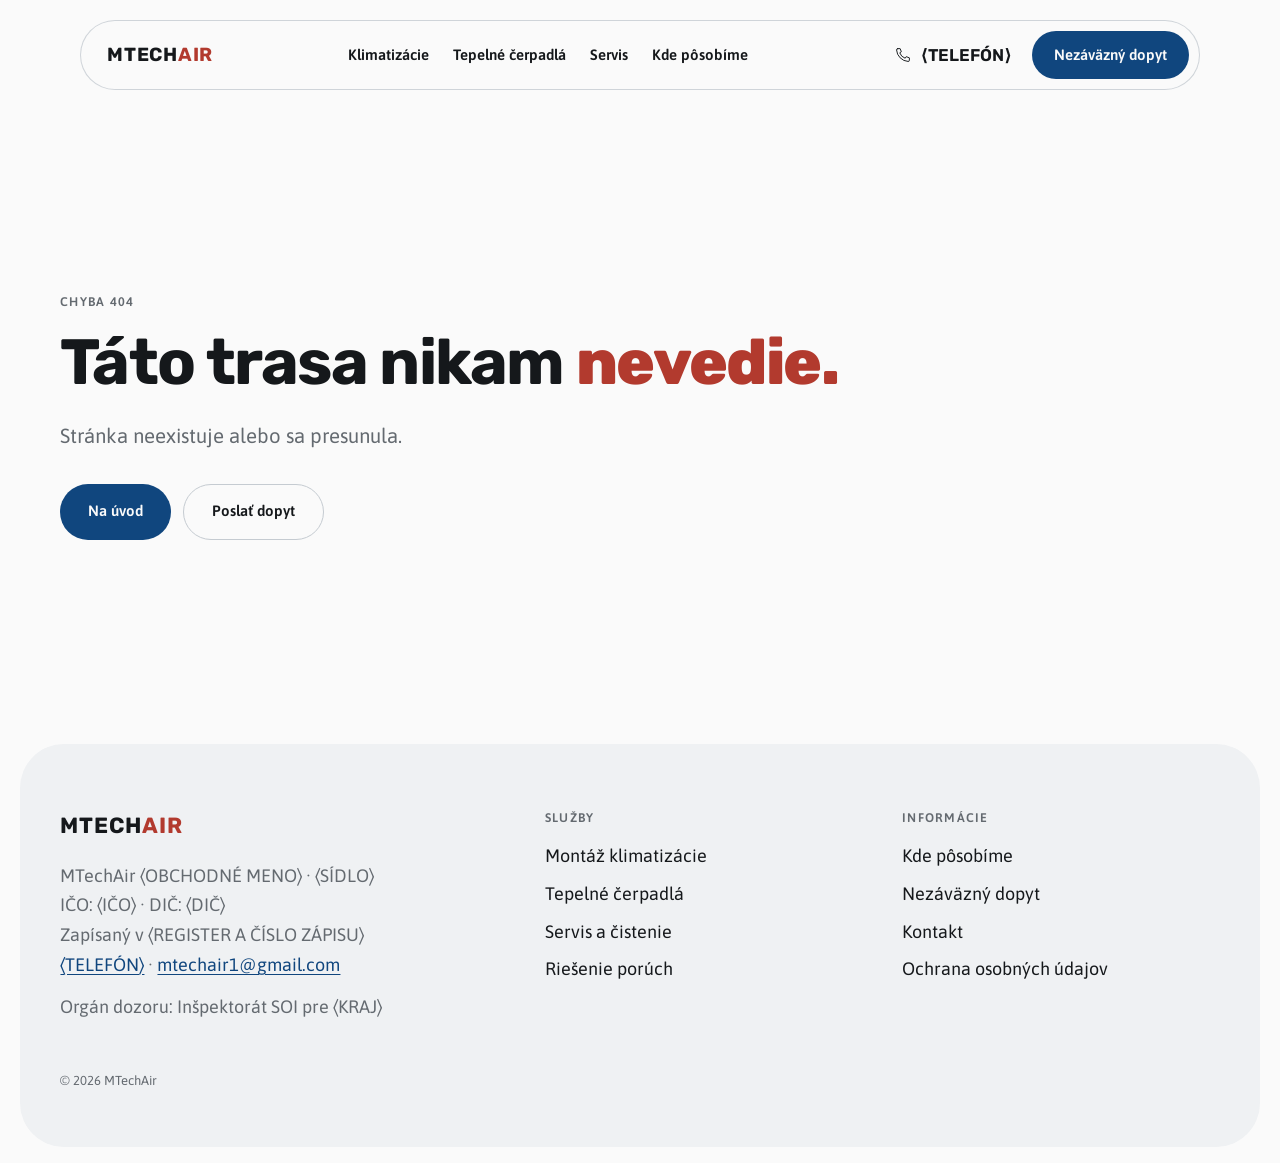
<file: ochrana-osobnych-udajov/index.html>
<!DOCTYPE html><html lang="sk"><head><meta charSet="utf-8"/><meta name="viewport" content="width=device-width, initial-scale=1"/><link rel="stylesheet" href="/assets/styles-B4VUTHEW.css" data-precedence="default"/><link rel="stylesheet" href="https://fonts.googleapis.com/css2?family=Rubik:wght@400;500;600;700;800&amp;family=Asap:ital,wght@0,400;0,500;0,600;1,400&amp;display=swap" data-precedence="default"/><title>Ochrana osobných údajov | MTechAir</title><meta property="og:site_name" content="MTechAir"/><meta property="og:locale" content="sk_SK"/><meta name="theme-color" content="#FAFAFA"/><meta name="description" content="Ako MTechAir spracúva osobné údaje z dopytov podľa GDPR a zákona č. 18/2018 Z. z."/><meta property="og:title" content="Ochrana osobných údajov | MTechAir"/><meta property="og:description" content="Ako MTechAir spracúva osobné údaje z dopytov podľa GDPR a zákona č. 18/2018 Z. z."/><meta property="og:type" content="website"/><meta property="og:url" content="/ochrana-osobnych-udajov"/><meta name="twitter:card" content="summary_large_image"/><link rel="modulepreload" href="/assets/index--RIwzd_y.js"/><link rel="modulepreload" href="/assets/obsah-DzPSswlS.js"/><link rel="modulepreload" href="/assets/Ramec-qtb8Zej5.js"/><link rel="modulepreload" href="/assets/ochrana-osobnych-udajov-DNW-dmaI.js"/><link rel="preconnect" href="https://fonts.googleapis.com"/><link rel="preconnect" href="https://fonts.gstatic.com" crossorigin="anonymous"/><link rel="icon" href="/favicon.png" type="image/png"/><meta name="robots" content="noindex, nofollow"/><link rel="canonical" href="/ochrana-osobnych-udajov"/><script type="application/ld+json">{"@context":"https://schema.org","@type":"HVACBusiness","name":"MTechAir","email":"mtechair1@gmail.com"}</script><meta name="twitter:title" content="Ochrana osobných údajov | MTechAir"><meta name="twitter:description" content="Ako MTechAir spracúva osobné údaje z dopytov podľa GDPR a zákona č. 18/2018 Z. z."><meta property="og:image" content="https://pub-bb2e103a32db4e198524a2e9ed8f35b4.r2.dev/lovp_2xpbk05yy680p8dkrq6qbfqhgs/ef76df7c05bff7326ac59e0dbeed67ce_1791509014367.png"><meta name="twitter:image" content="https://pub-bb2e103a32db4e198524a2e9ed8f35b4.r2.dev/lovp_2xpbk05yy680p8dkrq6qbfqhgs/ef76df7c05bff7326ac59e0dbeed67ce_1791509014367.png"></head><body><header class="menu "><div class="flex items-center justify-between gap-4"><a class="font-display text-[19px] font-bold tracking-[0.04em] text-atrament" aria-label="MTechAir — domov" href="/">MTECH<span class="text-tehla">AIR</span></a><nav class="hidden items-center lg:flex" aria-label="Hlavné menu"><a class="menu-odkaz" href="/klimatizacie">Klimatizácie</a><a class="menu-odkaz" href="/tepelne-cerpadla">Tepelné čerpadlá</a><a class="menu-odkaz" href="/servis">Servis</a><a class="menu-odkaz" href="/kde-posobime">Kde pôsobíme</a></nav><div class="flex items-center gap-2"><a href="mailto:mtechair1@gmail.com" class="btn-tel hidden items-center gap-2 px-3 text-atrament hover:text-modra md:inline-flex"><svg class="" width="18" height="18" viewBox="0 0 24 24" fill="none" stroke="currentColor" stroke-width="1.25" stroke-linecap="round" stroke-linejoin="round" aria-hidden="true"><path d="M5 3.5h3.2l1.6 4.2-2.1 1.4a11.5 11.5 0 0 0 7.2 7.2l1.4-2.1 4.2 1.6V19a1.6 1.6 0 0 1-1.7 1.6A16.6 16.6 0 0 1 3.4 5.2 1.6 1.6 0 0 1 5 3.5Z"></path></svg> <!-- -->⟨TELEFÓN⟩</a><a class="btn btn-primar btn-sm hidden sm:inline-flex" href="/dopyt">Nezáväzný dopyt</a><a class="menu-odkaz sm:hidden" href="/kde-posobime">Menu</a></div></div></header><div class="pilulka-mobil md:hidden"><a href="mailto:mtechair1@gmail.com" class="btn btn-sek btn-sm"><svg class="" width="18" height="18" viewBox="0 0 24 24" fill="none" stroke="currentColor" stroke-width="1.25" stroke-linecap="round" stroke-linejoin="round" aria-hidden="true"><path d="M5 3.5h3.2l1.6 4.2-2.1 1.4a11.5 11.5 0 0 0 7.2 7.2l1.4-2.1 4.2 1.6V19a1.6 1.6 0 0 1-1.7 1.6A16.6 16.6 0 0 1 3.4 5.2 1.6 1.6 0 0 1 5 3.5Z"></path></svg> Zavolať</a><a class="btn btn-primar btn-sm" href="/dopyt">Dopyt</a></div><main><!--$--><section class="pt-32 pb-16 md:pt-40"><div class="wrap max-w-[860px]"><p class="stitok">Pätička</p><h1 class="h2 mt-4">Ochrana osobných údajov</h1><div class="mt-8 grid gap-6 text"><div><h2 class="h3">Prevádzkovateľ</h2><p class="mt-2">MTechAir<!-- --> <!-- -->⟨OBCHODNÉ MENO⟩<!-- -->, <!-- -->⟨SÍDLO⟩<!-- -->, IČO: <!-- -->⟨IČO⟩<!-- -->, e-mail: <!-- -->mtechair1@gmail.com<!-- -->.</p></div><div><h2 class="h3">Aké údaje spracúvame</h2><p class="mt-2">Meno, telefón, e-mail, obec, odpovede zo sprievodcu dopytom a fotografiu miesta, ak ju pošlete.</p></div><div><h2 class="h3">Na aký účel</h2><p class="mt-2">Na vybavenie vášho dopytu, dohodnutie obhliadky a prípravu cenovej ponuky. Právnym základom sú opatrenia pred uzavretím zmluvy na vašu žiadosť a váš súhlas.</p></div><div><h2 class="h3">Ako dlho</h2><p class="mt-2">Počas vybavovania dopytu a po jeho skončení len tak dlho, ako to vyžadujú právne predpisy alebo kým neodvoláte súhlas.</p></div><div><h2 class="h3">Vaše práva</h2><p class="mt-2">Máte právo na prístup k údajom, ich opravu, vymazanie, obmedzenie spracúvania, prenosnosť, právo namietať a odvolať súhlas. Sťažnosť môžete podať Úradu na ochranu osobných údajov SR.</p></div></div></div></section><script>(function(a,f){let l;try{l=JSON.parse(sessionStorage.getItem(a)||"{}")}catch{return}const n=l?.[f||history.state?.__TSR_key];let c=!1;for(const t in n){const e=n[t],o=e?.scrollX,s=e?.scrollY;if(Number.isFinite(o)&&Number.isFinite(s)){if(t==="window")scrollTo(o,s),c=!0;else if(t)try{const r=document.querySelector(t);r&&(r.scrollLeft=o,r.scrollTop=s)}catch{}}}if(c)return;const i=location.hash.slice(1);if(i){const t=history.state?.__hashScrollIntoViewOptions??!0;if(t){const e=document.getElementById(i);e&&e.scrollIntoView(t)}return}scrollTo(0,0)})("tsr-scroll-restoration-v1_3");document.currentScript.remove()</script><!--/$--></main><footer class="vlozena mb-4 mt-6 bg-para pb-28 pt-16 md:pb-14"><div class="wrap grid gap-10 md:grid-cols-[1.4fr_1fr_1fr]"><div><p class="font-display text-[22px] font-bold tracking-[0.04em]">MTECH<span class="text-tehla">AIR</span></p><p class="mt-4 text-seda">MTechAir<!-- --> <!-- -->⟨OBCHODNÉ MENO⟩<!-- --> · <!-- -->⟨SÍDLO⟩<br/>IČO: <!-- -->⟨IČO⟩<!-- --> · DIČ: <!-- -->⟨DIČ⟩<br/>Zapísaný v <!-- -->⟨REGISTER A ČÍSLO ZÁPISU⟩<br/><a href="mailto:mtechair1@gmail.com" class="odkaz">⟨TELEFÓN⟩</a> · <a href="mailto:mtechair1@gmail.com" class="odkaz">mtechair1@gmail.com</a></p><p class="mt-3 text-seda">Orgán dozoru: Inšpektorát SOI pre <!-- -->⟨KRAJ⟩</p></div><nav aria-label="Služby" class="flex flex-col gap-2"><p class="stitok mb-1">Služby</p><a class="hover:text-modra" href="/klimatizacie">Montáž klimatizácie</a><a class="hover:text-modra" href="/tepelne-cerpadla">Tepelné čerpadlá</a><a class="hover:text-modra" href="/servis">Servis a čistenie</a><a class="hover:text-modra" href="/poruchy">Riešenie porúch</a></nav><nav aria-label="Informácie" class="flex flex-col gap-2"><p class="stitok mb-1">Informácie</p><a class="hover:text-modra" href="/kde-posobime">Kde pôsobíme</a><a class="hover:text-modra" href="/dopyt">Nezáväzný dopyt</a><a class="hover:text-modra" href="/kontakt">Kontakt</a><a class="hover:text-modra active" href="/ochrana-osobnych-udajov" data-status="active" aria-current="page">Ochrana osobných údajov</a></nav></div><div class="wrap mt-12"><p class="popiska">© <!-- -->2026<!-- --> <!-- -->MTechAir</p></div></footer><script data-tsr-stream-part="">(self.$R=self.$R||{})["tsr"]=[];self.$_TSR={h(){this.hydrated=!0,this.c()},e(){this.streamEnded=!0,this.c()},c(){this.hydrated&&this.streamEnded&&(delete self.$_TSR,delete self.$R.tsr)},p(e){this.initialized?e():this.buffer.push(e)},buffer:[]};$_TSR.router=($R=>$R[0]={manifest:$R[1]={routes:$R[2]={__root__:$R[3]={preloads:$R[4]=["/assets/index--RIwzd_y.js","/assets/obsah-DzPSswlS.js","/assets/Ramec-qtb8Zej5.js"],scripts:$R[5]=[$R[6]={attrs:$R[7]={type:"module",async:!0,src:"/assets/index--RIwzd_y.js"}}]},"/ochrana-osobnych-udajov":$R[8]={preloads:$R[9]=["/assets/ochrana-osobnych-udajov-DNW-dmaI.js"]}}},matches:$R[10]=[$R[11]={i:"__root__ ",u:1791512275199,s:"success",ssr:!0},$R[12]={i:" ochrana-osobnych-udajov ochrana-osobnych-udajov",u:1791512275199,s:"success",ssr:!0}]})($R["tsr"]);$_TSR.e();{let s=document.currentScript,p;while((p=s.previousElementSibling)&&p.hasAttribute('data-tsr-stream-part'))p.remove();s.remove()}</script><script type="module" async="" src="/assets/index--RIwzd_y.js"></script><script>document.currentScript.remove();/*$tsr-stream-boundary*/</script></body></html>
</file>
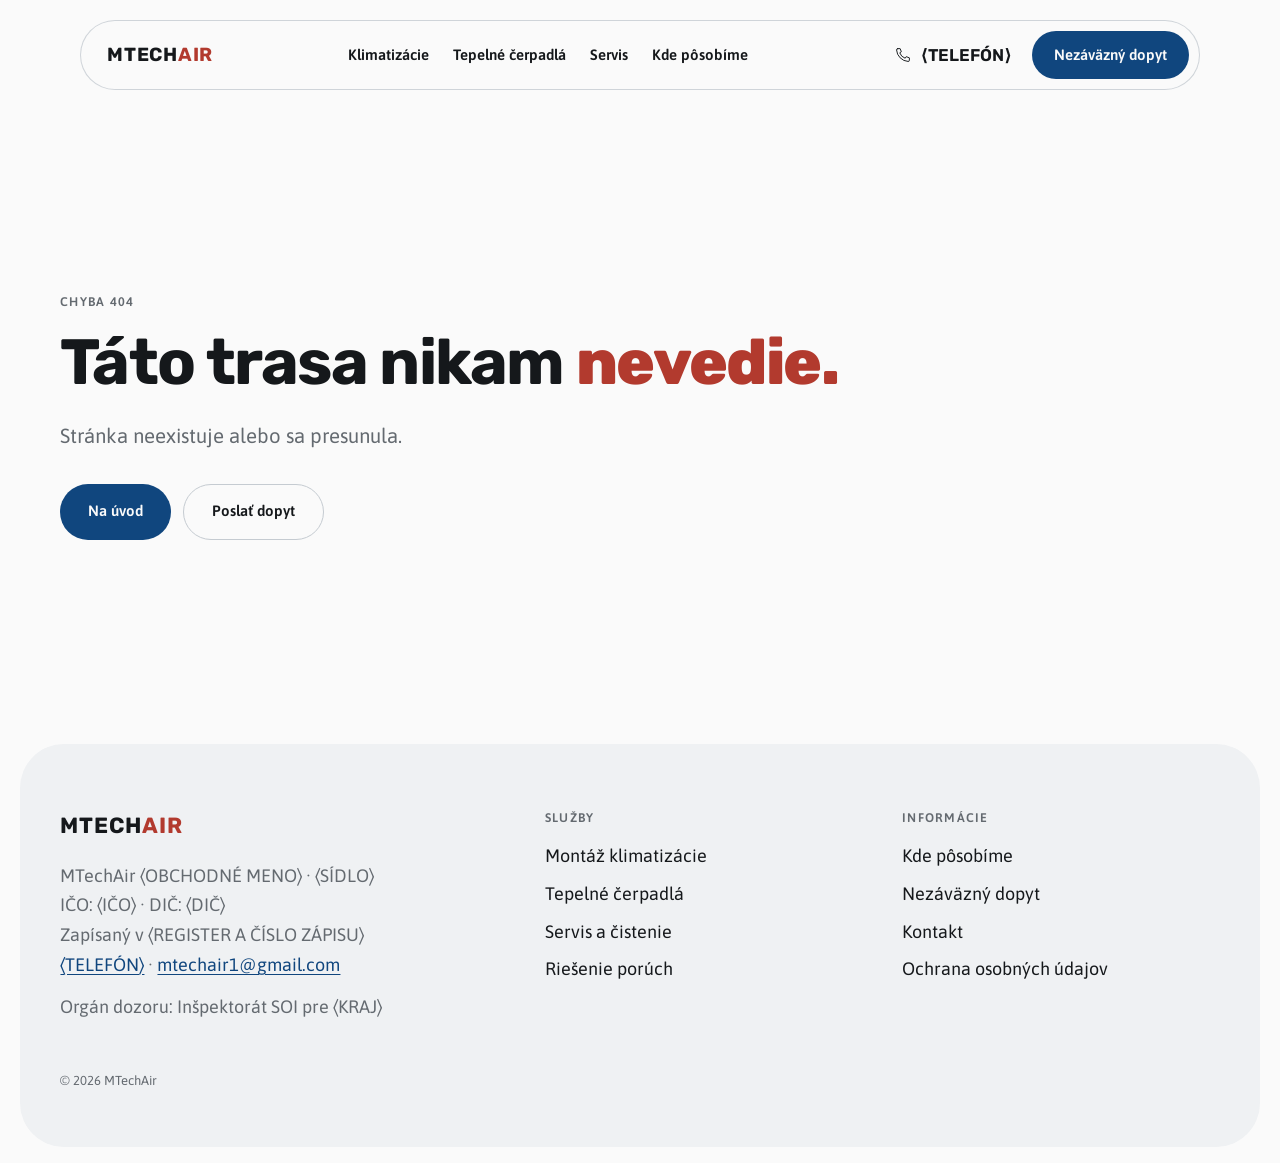
<file: poruchy/index.html>
<!DOCTYPE html><html lang="sk"><head><meta charSet="utf-8"/><meta name="viewport" content="width=device-width, initial-scale=1"/><link rel="preload" as="image" href="/assets/montaz-Cy_1ji8W.jpg"/><link rel="stylesheet" href="/assets/styles-B4VUTHEW.css" data-precedence="default"/><link rel="stylesheet" href="https://fonts.googleapis.com/css2?family=Rubik:wght@400;500;600;700;800&amp;family=Asap:ital,wght@0,400;0,500;0,600;1,400&amp;display=swap" data-precedence="default"/><title>Porucha klimatizácie alebo tepelného čerpadla | MTechAir</title><meta property="og:site_name" content="MTechAir"/><meta property="og:locale" content="sk_SK"/><meta name="theme-color" content="#FAFAFA"/><meta name="description" content="Diagnostika a oprava nefunkčnej klimatizácie alebo tepelného čerpadla. Pri poruche volajte, nepíšte."/><meta property="og:title" content="Porucha klimatizácie alebo tepelného čerpadla | MTechAir"/><meta property="og:description" content="Diagnostika a oprava nefunkčnej klimatizácie alebo tepelného čerpadla. Pri poruche volajte, nepíšte."/><meta property="og:type" content="website"/><meta property="og:url" content="/poruchy"/><meta name="twitter:card" content="summary_large_image"/><link rel="modulepreload" href="/assets/index--RIwzd_y.js"/><link rel="modulepreload" href="/assets/obsah-DzPSswlS.js"/><link rel="modulepreload" href="/assets/Ramec-qtb8Zej5.js"/><link rel="modulepreload" href="/assets/poruchy-CIJ_njNO.js"/><link rel="modulepreload" href="/assets/montaz-DaD4i5OC.js"/><link rel="modulepreload" href="/assets/servis-_5F61tJQ.js"/><link rel="modulepreload" href="/assets/Bloky-B9K1EUt4.js"/><link rel="preconnect" href="https://fonts.googleapis.com"/><link rel="preconnect" href="https://fonts.gstatic.com" crossorigin="anonymous"/><link rel="icon" href="/favicon.png" type="image/png"/><meta name="robots" content="noindex, nofollow"/><link rel="canonical" href="/poruchy"/><script type="application/ld+json">{"@context":"https://schema.org","@type":"HVACBusiness","name":"MTechAir","email":"mtechair1@gmail.com"}</script><meta name="twitter:title" content="Porucha klimatizácie alebo tepelného čerpadla | MTechAir"><meta name="twitter:description" content="Diagnostika a oprava nefunkčnej klimatizácie alebo tepelného čerpadla. Pri poruche volajte, nepíšte."><meta property="og:image" content="https://pub-bb2e103a32db4e198524a2e9ed8f35b4.r2.dev/lovp_2xpbk05yy680p8dkrq6qbfqhgs/ef76df7c05bff7326ac59e0dbeed67ce_1791509014367.png"><meta name="twitter:image" content="https://pub-bb2e103a32db4e198524a2e9ed8f35b4.r2.dev/lovp_2xpbk05yy680p8dkrq6qbfqhgs/ef76df7c05bff7326ac59e0dbeed67ce_1791509014367.png"></head><body><header class="menu "><div class="flex items-center justify-between gap-4"><a class="font-display text-[19px] font-bold tracking-[0.04em] text-atrament" aria-label="MTechAir — domov" href="/">MTECH<span class="text-tehla">AIR</span></a><nav class="hidden items-center lg:flex" aria-label="Hlavné menu"><a class="menu-odkaz" href="/klimatizacie">Klimatizácie</a><a class="menu-odkaz" href="/tepelne-cerpadla">Tepelné čerpadlá</a><a class="menu-odkaz" href="/servis">Servis</a><a class="menu-odkaz" href="/kde-posobime">Kde pôsobíme</a></nav><div class="flex items-center gap-2"><a href="mailto:mtechair1@gmail.com" class="btn-tel hidden items-center gap-2 px-3 text-atrament hover:text-modra md:inline-flex"><svg class="" width="18" height="18" viewBox="0 0 24 24" fill="none" stroke="currentColor" stroke-width="1.25" stroke-linecap="round" stroke-linejoin="round" aria-hidden="true"><path d="M5 3.5h3.2l1.6 4.2-2.1 1.4a11.5 11.5 0 0 0 7.2 7.2l1.4-2.1 4.2 1.6V19a1.6 1.6 0 0 1-1.7 1.6A16.6 16.6 0 0 1 3.4 5.2 1.6 1.6 0 0 1 5 3.5Z"></path></svg> <!-- -->⟨TELEFÓN⟩</a><a class="btn btn-primar btn-sm hidden sm:inline-flex" href="/dopyt">Nezáväzný dopyt</a><a class="menu-odkaz sm:hidden" href="/kde-posobime">Menu</a></div></div></header><div class="pilulka-mobil md:hidden"><a href="mailto:mtechair1@gmail.com" class="btn btn-sek btn-sm"><svg class="" width="18" height="18" viewBox="0 0 24 24" fill="none" stroke="currentColor" stroke-width="1.25" stroke-linecap="round" stroke-linejoin="round" aria-hidden="true"><path d="M5 3.5h3.2l1.6 4.2-2.1 1.4a11.5 11.5 0 0 0 7.2 7.2l1.4-2.1 4.2 1.6V19a1.6 1.6 0 0 1-1.7 1.6A16.6 16.6 0 0 1 3.4 5.2 1.6 1.6 0 0 1 5 3.5Z"></path></svg> Zavolať</a><a class="btn btn-primar btn-sm" href="/dopyt">Dopyt</a></div><main><!--$--><section class="pt-32 pb-12 md:pt-40"><div class="wrap grid items-center gap-10 lg:grid-cols-[1.05fr_1fr]"><div><p class="stitok">Havarijný servis</p><h1 class="h1 mt-4" data-anim="nadpis">Nefunguje? <span class="zvyraz">Zavolajte.</span></h1><p class="perex mt-6">Diagnostika a oprava nefunkčného zariadenia. Pri poruche je telefón rýchlejší než formulár — povieme vám na rovinu, kedy sa k vám vieme dostať.</p><a href="mailto:mtechair1@gmail.com" class="btn btn-primar btn-tel mt-8"><svg class="" width="18" height="18" viewBox="0 0 24 24" fill="none" stroke="currentColor" stroke-width="1.25" stroke-linecap="round" stroke-linejoin="round" aria-hidden="true"><path d="M5 3.5h3.2l1.6 4.2-2.1 1.4a11.5 11.5 0 0 0 7.2 7.2l1.4-2.1 4.2 1.6V19a1.6 1.6 0 0 1-1.7 1.6A16.6 16.6 0 0 1 3.4 5.2 1.6 1.6 0 0 1 5 3.5Z"></path></svg> <!-- -->⟨TELEFÓN⟩</a></div><figure class="aspect-[4/3]"><div class="foto h-full" data-anim="foto"><img src="/assets/montaz-Cy_1ji8W.jpg" alt="Oprava spoja potrubia chladiva" width="1200" height="912" loading="eager" decoding="async"/></div><figcaption class="popiska">Ilustračná fotografia.</figcaption></figure></div></section><section class="sekcia sekcia-para vlozena"><div class="wrap grid items-center gap-10 md:grid-cols-2"><figure class="aspect-[4/3]"><div class="foto h-full" data-anim="foto"><img src="/assets/servis-C7xtT-7g.jpg" alt="Otvorená vnútorná jednotka pri kontrole" width="1200" height="912" loading="lazy" decoding="async"/></div><figcaption class="popiska">Ilustračná fotografia.</figcaption></figure><div><h2 class="h2" data-anim="nadpis">Čo si pripraviť, keď voláte</h2><ul class="mt-5 grid gap-3 text"><li>Čo presne zariadenie robí alebo nerobí.</li><li>Značku a typ zo štítku, ak ho nájdete.</li><li>Či sa na displeji alebo diaľkovom ovládači zobrazuje chybový kód.</li><li>Obec, kde zariadenie je.</li></ul></div></div></section><section class="sekcia" aria-labelledby="faq-h"><div class="wrap grid gap-10 lg:grid-cols-[0.8fr_1.2fr]"><div><p class="stitok">Časté otázky</p><h2 id="faq-h" class="h2 mt-3" data-anim="nadpis">Čo sa nás pýtate</h2></div><div class="border-t border-linka"><div class="border-b border-linka"><h3><button class="flex w-full items-center justify-between gap-6 py-5 text-left font-display text-[19px] font-semibold" aria-expanded="true" aria-controls="faq-0">Dá sa klimatizácia namontovať do hotového bytu?<svg width="20" height="20" viewBox="0 0 24 24" fill="none" stroke="currentColor" stroke-width="1.25" aria-hidden="true" class="shrink-0 transition-transform duration-300 rotate-45 text-tehla"><path d="M12 5v14M5 12h14"></path></svg></button></h3><div id="faq-0" class="pb-6 text-seda text">Vo väčšine prípadov áno. Rozhoduje, kam sa dá umiestniť vonkajšia jednotka a kadiaľ povedie trasa. Pri obhliadke vám povieme, aké sú možnosti a ako budú vyzerať.</div></div><div class="border-b border-linka"><h3><button class="flex w-full items-center justify-between gap-6 py-5 text-left font-display text-[19px] font-semibold" aria-expanded="false" aria-controls="faq-1">Potrebujem súhlas spoločenstva vlastníkov?<svg width="20" height="20" viewBox="0 0 24 24" fill="none" stroke="currentColor" stroke-width="1.25" aria-hidden="true" class="shrink-0 transition-transform duration-300 "><path d="M12 5v14M5 12h14"></path></svg></button></h3><div id="faq-1" hidden="" class="pb-6 text-seda text">Pri bytovom dome spravidla áno, pretože vonkajšia jednotka sa montuje na spoločnú časť domu. Povieme vám, čo si treba vybaviť, ale vybavenie je na vás.</div></div><div class="border-b border-linka"><h3><button class="flex w-full items-center justify-between gap-6 py-5 text-left font-display text-[19px] font-semibold" aria-expanded="false" aria-controls="faq-2">Oplatí sa tepelné čerpadlo do staršieho domu?<svg width="20" height="20" viewBox="0 0 24 24" fill="none" stroke="currentColor" stroke-width="1.25" aria-hidden="true" class="shrink-0 transition-transform duration-300 "><path d="M12 5v14M5 12h14"></path></svg></button></h3><div id="faq-2" hidden="" class="pb-6 text-seda text">Niekedy áno, niekedy je lacnejšie najprv zatepliť. Závisí to od tepelnej straty a od toho, aké máte vykurovacie telesá. Povieme vám to na rovinu, aj keby to znamenalo, že vám teraz nič nepredáme.</div></div><div class="border-b border-linka"><h3><button class="flex w-full items-center justify-between gap-6 py-5 text-left font-display text-[19px] font-semibold" aria-expanded="false" aria-controls="faq-3">Ako často treba klimatizáciu čistiť?<svg width="20" height="20" viewBox="0 0 24 24" fill="none" stroke="currentColor" stroke-width="1.25" aria-hidden="true" class="shrink-0 transition-transform duration-300 "><path d="M12 5v14M5 12h14"></path></svg></button></h3><div id="faq-3" hidden="" class="pb-6 text-seda text">Filtre si viete vyčistiť sami priebežne. Odbornú údržbu a kontrolu odporúčame pravidelne — pri obhliadke vám povieme, ako často pri vašom zariadení.</div></div><div class="border-b border-linka"><h3><button class="flex w-full items-center justify-between gap-6 py-5 text-left font-display text-[19px] font-semibold" aria-expanded="false" aria-controls="faq-4">Servisujete aj zariadenia, ktoré sme nekupovali u vás?<svg width="20" height="20" viewBox="0 0 24 24" fill="none" stroke="currentColor" stroke-width="1.25" aria-hidden="true" class="shrink-0 transition-transform duration-300 "><path d="M12 5v14M5 12h14"></path></svg></button></h3><div id="faq-4" hidden="" class="pb-6 text-seda text">Áno. Napíšte nám značku a typ a povieme vám, či to vieme zobrať.</div></div><div class="border-b border-linka"><h3><button class="flex w-full items-center justify-between gap-6 py-5 text-left font-display text-[19px] font-semibold" aria-expanded="false" aria-controls="faq-5">Čo mám urobiť pri poruche?<svg width="20" height="20" viewBox="0 0 24 24" fill="none" stroke="currentColor" stroke-width="1.25" aria-hidden="true" class="shrink-0 transition-transform duration-300 "><path d="M12 5v14M5 12h14"></path></svg></button></h3><div id="faq-5" hidden="" class="pb-6 text-seda text">Zavolajte. Pri poruche je telefón rýchlejší než formulár a hneď vám povieme, kedy sa k vám vieme dostať.</div></div></div></div></section><script>(function(a,f){let l;try{l=JSON.parse(sessionStorage.getItem(a)||"{}")}catch{return}const n=l?.[f||history.state?.__TSR_key];let c=!1;for(const t in n){const e=n[t],o=e?.scrollX,s=e?.scrollY;if(Number.isFinite(o)&&Number.isFinite(s)){if(t==="window")scrollTo(o,s),c=!0;else if(t)try{const r=document.querySelector(t);r&&(r.scrollLeft=o,r.scrollTop=s)}catch{}}}if(c)return;const i=location.hash.slice(1);if(i){const t=history.state?.__hashScrollIntoViewOptions??!0;if(t){const e=document.getElementById(i);e&&e.scrollIntoView(t)}return}scrollTo(0,0)})("tsr-scroll-restoration-v1_3");document.currentScript.remove()</script><!--/$--></main><footer class="vlozena mb-4 mt-6 bg-para pb-28 pt-16 md:pb-14"><div class="wrap grid gap-10 md:grid-cols-[1.4fr_1fr_1fr]"><div><p class="font-display text-[22px] font-bold tracking-[0.04em]">MTECH<span class="text-tehla">AIR</span></p><p class="mt-4 text-seda">MTechAir<!-- --> <!-- -->⟨OBCHODNÉ MENO⟩<!-- --> · <!-- -->⟨SÍDLO⟩<br/>IČO: <!-- -->⟨IČO⟩<!-- --> · DIČ: <!-- -->⟨DIČ⟩<br/>Zapísaný v <!-- -->⟨REGISTER A ČÍSLO ZÁPISU⟩<br/><a href="mailto:mtechair1@gmail.com" class="odkaz">⟨TELEFÓN⟩</a> · <a href="mailto:mtechair1@gmail.com" class="odkaz">mtechair1@gmail.com</a></p><p class="mt-3 text-seda">Orgán dozoru: Inšpektorát SOI pre <!-- -->⟨KRAJ⟩</p></div><nav aria-label="Služby" class="flex flex-col gap-2"><p class="stitok mb-1">Služby</p><a class="hover:text-modra" href="/klimatizacie">Montáž klimatizácie</a><a class="hover:text-modra" href="/tepelne-cerpadla">Tepelné čerpadlá</a><a class="hover:text-modra" href="/servis">Servis a čistenie</a><a class="hover:text-modra active" href="/poruchy" data-status="active" aria-current="page">Riešenie porúch</a></nav><nav aria-label="Informácie" class="flex flex-col gap-2"><p class="stitok mb-1">Informácie</p><a class="hover:text-modra" href="/kde-posobime">Kde pôsobíme</a><a class="hover:text-modra" href="/dopyt">Nezáväzný dopyt</a><a class="hover:text-modra" href="/kontakt">Kontakt</a><a class="hover:text-modra" href="/ochrana-osobnych-udajov">Ochrana osobných údajov</a></nav></div><div class="wrap mt-12"><p class="popiska">© <!-- -->2026<!-- --> <!-- -->MTechAir</p></div></footer><script data-tsr-stream-part="">(self.$R=self.$R||{})["tsr"]=[];self.$_TSR={h(){this.hydrated=!0,this.c()},e(){this.streamEnded=!0,this.c()},c(){this.hydrated&&this.streamEnded&&(delete self.$_TSR,delete self.$R.tsr)},p(e){this.initialized?e():this.buffer.push(e)},buffer:[]};$_TSR.router=($R=>$R[0]={manifest:$R[1]={routes:$R[2]={__root__:$R[3]={preloads:$R[4]=["/assets/index--RIwzd_y.js","/assets/obsah-DzPSswlS.js","/assets/Ramec-qtb8Zej5.js"],scripts:$R[5]=[$R[6]={attrs:$R[7]={type:"module",async:!0,src:"/assets/index--RIwzd_y.js"}}]},"/poruchy":$R[8]={preloads:$R[9]=["/assets/poruchy-CIJ_njNO.js","/assets/montaz-DaD4i5OC.js","/assets/servis-_5F61tJQ.js","/assets/Bloky-B9K1EUt4.js"]}}},matches:$R[10]=[$R[11]={i:"__root__ ",u:1791512275568,s:"success",ssr:!0},$R[12]={i:" poruchy poruchy",u:1791512275568,s:"success",ssr:!0}]})($R["tsr"]);$_TSR.e();{let s=document.currentScript,p;while((p=s.previousElementSibling)&&p.hasAttribute('data-tsr-stream-part'))p.remove();s.remove()}</script><script type="module" async="" src="/assets/index--RIwzd_y.js"></script><script>document.currentScript.remove();/*$tsr-stream-boundary*/</script></body></html>
</file>
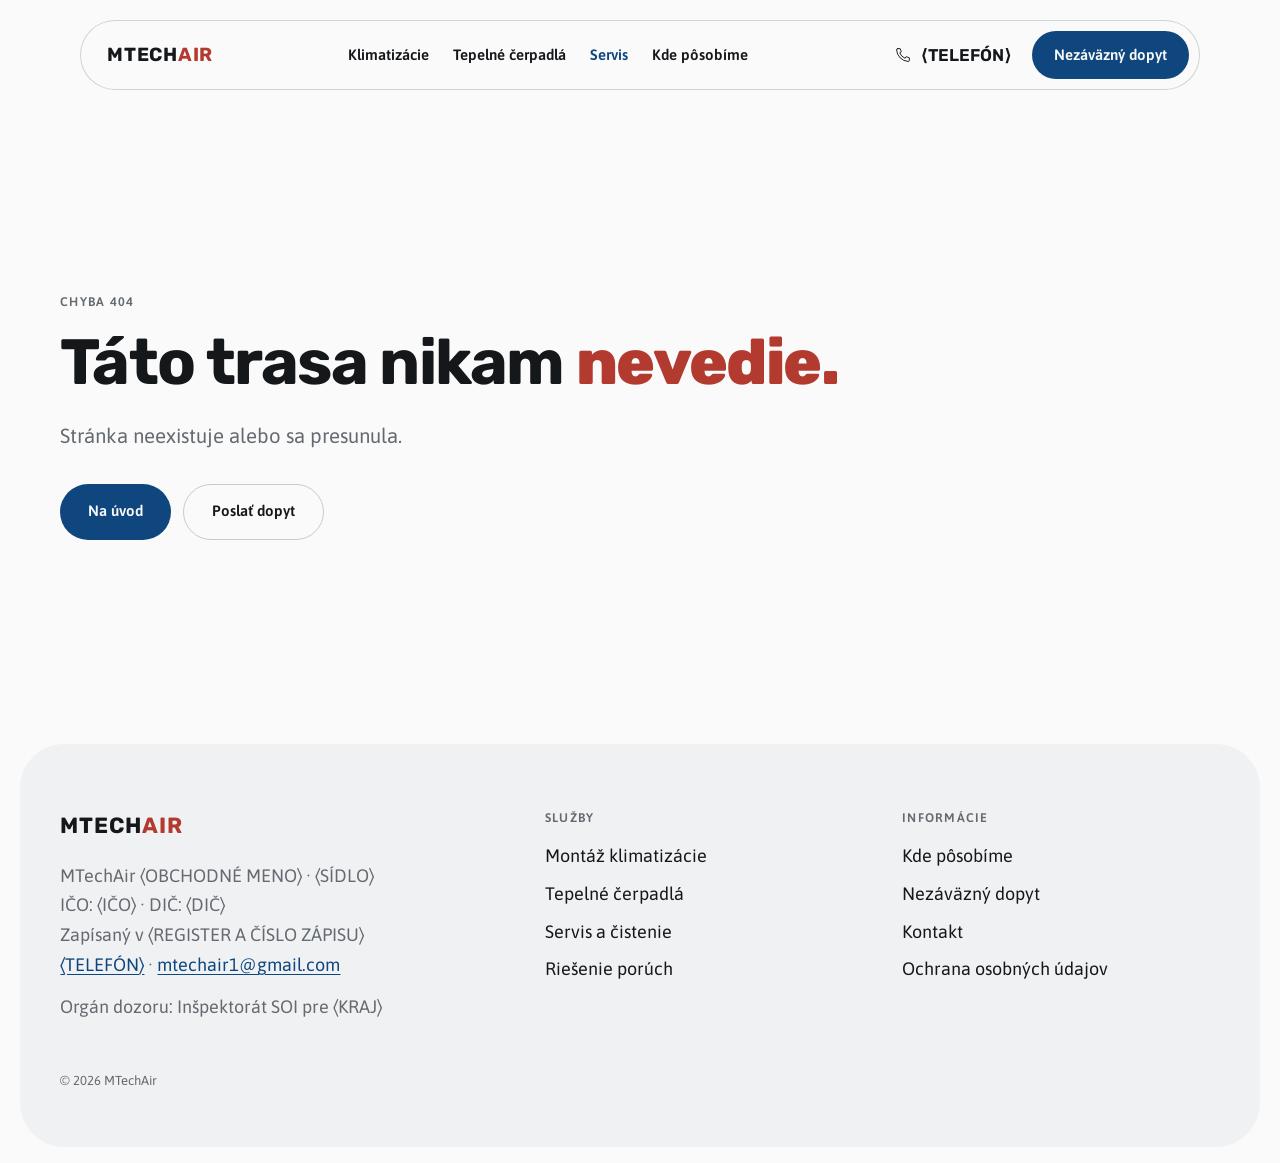
<file: servis/index.html>
<!DOCTYPE html><html lang="sk"><head><meta charSet="utf-8"/><meta name="viewport" content="width=device-width, initial-scale=1"/><link rel="preload" as="image" href="/assets/servis-C7xtT-7g.jpg"/><link rel="stylesheet" href="/assets/styles-B4VUTHEW.css" data-precedence="default"/><link rel="stylesheet" href="https://fonts.googleapis.com/css2?family=Rubik:wght@400;500;600;700;800&amp;family=Asap:ital,wght@0,400;0,500;0,600;1,400&amp;display=swap" data-precedence="default"/><title>Servis a čistenie klimatizácie | MTechAir</title><meta property="og:site_name" content="MTechAir"/><meta property="og:locale" content="sk_SK"/><meta name="theme-color" content="#FAFAFA"/><meta name="description" content="Pravidelná údržba, čistenie, kontrola tesnosti a doplnenie chladiva. Aj pre zariadenia, ktoré ste nekupovali u nás."/><meta property="og:title" content="Servis a čistenie klimatizácie | MTechAir"/><meta property="og:description" content="Pravidelná údržba, čistenie, kontrola tesnosti a doplnenie chladiva. Aj pre zariadenia, ktoré ste nekupovali u nás."/><meta property="og:type" content="website"/><meta property="og:url" content="/servis"/><meta name="twitter:card" content="summary_large_image"/><link rel="modulepreload" href="/assets/index--RIwzd_y.js"/><link rel="modulepreload" href="/assets/obsah-DzPSswlS.js"/><link rel="modulepreload" href="/assets/Ramec-qtb8Zej5.js"/><link rel="modulepreload" href="/assets/servis-CRu8D28k.js"/><link rel="modulepreload" href="/assets/Sprievodca-mIq_3e-o.js"/><link rel="modulepreload" href="/assets/montaz-DaD4i5OC.js"/><link rel="modulepreload" href="/assets/servis-_5F61tJQ.js"/><link rel="modulepreload" href="/assets/Bloky-B9K1EUt4.js"/><link rel="preconnect" href="https://fonts.googleapis.com"/><link rel="preconnect" href="https://fonts.gstatic.com" crossorigin="anonymous"/><link rel="icon" href="/favicon.png" type="image/png"/><meta name="robots" content="noindex, nofollow"/><link rel="canonical" href="/servis"/><script type="application/ld+json">{"@context":"https://schema.org","@type":"HVACBusiness","name":"MTechAir","email":"mtechair1@gmail.com"}</script><meta name="twitter:title" content="Servis a čistenie klimatizácie | MTechAir"><meta name="twitter:description" content="Pravidelná údržba, čistenie, kontrola tesnosti a doplnenie chladiva. Aj pre zariadenia, ktoré ste nekupovali u nás."><meta property="og:image" content="https://pub-bb2e103a32db4e198524a2e9ed8f35b4.r2.dev/lovp_2xpbk05yy680p8dkrq6qbfqhgs/ef76df7c05bff7326ac59e0dbeed67ce_1791509014367.png"><meta name="twitter:image" content="https://pub-bb2e103a32db4e198524a2e9ed8f35b4.r2.dev/lovp_2xpbk05yy680p8dkrq6qbfqhgs/ef76df7c05bff7326ac59e0dbeed67ce_1791509014367.png"></head><body><header class="menu "><div class="flex items-center justify-between gap-4"><a class="font-display text-[19px] font-bold tracking-[0.04em] text-atrament" aria-label="MTechAir — domov" href="/">MTECH<span class="text-tehla">AIR</span></a><nav class="hidden items-center lg:flex" aria-label="Hlavné menu"><a class="menu-odkaz" href="/klimatizacie">Klimatizácie</a><a class="menu-odkaz" href="/tepelne-cerpadla">Tepelné čerpadlá</a><a class="menu-odkaz active" href="/servis" data-status="active" aria-current="page">Servis</a><a class="menu-odkaz" href="/kde-posobime">Kde pôsobíme</a></nav><div class="flex items-center gap-2"><a href="mailto:mtechair1@gmail.com" class="btn-tel hidden items-center gap-2 px-3 text-atrament hover:text-modra md:inline-flex"><svg class="" width="18" height="18" viewBox="0 0 24 24" fill="none" stroke="currentColor" stroke-width="1.25" stroke-linecap="round" stroke-linejoin="round" aria-hidden="true"><path d="M5 3.5h3.2l1.6 4.2-2.1 1.4a11.5 11.5 0 0 0 7.2 7.2l1.4-2.1 4.2 1.6V19a1.6 1.6 0 0 1-1.7 1.6A16.6 16.6 0 0 1 3.4 5.2 1.6 1.6 0 0 1 5 3.5Z"></path></svg> <!-- -->⟨TELEFÓN⟩</a><a class="btn btn-primar btn-sm hidden sm:inline-flex" href="/dopyt">Nezáväzný dopyt</a><a class="menu-odkaz sm:hidden" href="/kde-posobime">Menu</a></div></div></header><div class="pilulka-mobil md:hidden"><a href="mailto:mtechair1@gmail.com" class="btn btn-sek btn-sm"><svg class="" width="18" height="18" viewBox="0 0 24 24" fill="none" stroke="currentColor" stroke-width="1.25" stroke-linecap="round" stroke-linejoin="round" aria-hidden="true"><path d="M5 3.5h3.2l1.6 4.2-2.1 1.4a11.5 11.5 0 0 0 7.2 7.2l1.4-2.1 4.2 1.6V19a1.6 1.6 0 0 1-1.7 1.6A16.6 16.6 0 0 1 3.4 5.2 1.6 1.6 0 0 1 5 3.5Z"></path></svg> Zavolať</a><a class="btn btn-primar btn-sm" href="/dopyt">Dopyt</a></div><main><!--$--><section class="pt-32 pb-12 md:pt-40"><div class="wrap grid items-center gap-10 lg:grid-cols-[1.05fr_1fr]"><div><p class="stitok">Servis a údržba</p><h1 class="h1 mt-4" data-anim="nadpis">Servis a čistenie<!-- --> <span class="zvyraz">klimatizácie.</span></h1><p class="perex mt-6">Pravidelná údržba, čistenie, kontrola tesnosti a doplnenie chladiva. Aj pre zariadenia, ktoré ste nekupovali u nás.</p><div class="mt-8 flex flex-wrap gap-3"><a class="btn btn-primar" href="/dopyt">Poslať nezáväzný dopyt</a><a href="mailto:mtechair1@gmail.com" class="btn btn-sek"><svg class="" width="18" height="18" viewBox="0 0 24 24" fill="none" stroke="currentColor" stroke-width="1.25" stroke-linecap="round" stroke-linejoin="round" aria-hidden="true"><path d="M5 3.5h3.2l1.6 4.2-2.1 1.4a11.5 11.5 0 0 0 7.2 7.2l1.4-2.1 4.2 1.6V19a1.6 1.6 0 0 1-1.7 1.6A16.6 16.6 0 0 1 3.4 5.2 1.6 1.6 0 0 1 5 3.5Z"></path></svg> Zavolať <!-- -->⟨TELEFÓN⟩</a></div></div><figure class="aspect-[4/3]"><div class="foto h-full" data-anim="foto"><img src="/assets/servis-C7xtT-7g.jpg" alt="Čistenie filtra vnútornej jednotky, viditeľné lamely výparníka" width="1200" height="912" loading="eager" decoding="async"/></div><figcaption class="popiska">Ilustračná fotografia.</figcaption></figure></div></section><section class="sekcia sekcia-para vlozena"><div class="wrap grid items-center gap-10 md:grid-cols-2"><div><h2 class="h2" data-anim="nadpis">Čo pri servise robíme</h2><dl class="mt-6 border-t border-linka"><div class="grid gap-1 border-b border-linka py-4 sm:grid-cols-[200px_1fr]" data-anim="true" style="--i:0"><dt class="font-display font-semibold">Čistenie</dt><dd class="text-seda">Filtre, lamely výparníka, odtok kondenzátu a vonkajšia jednotka.</dd></div><div class="grid gap-1 border-b border-linka py-4 sm:grid-cols-[200px_1fr]" data-anim="true" style="--i:1"><dt class="font-display font-semibold">Kontrola tesnosti</dt><dd class="text-seda">Kontrola spojov a okruhu chladiva.</dd></div><div class="grid gap-1 border-b border-linka py-4 sm:grid-cols-[200px_1fr]" data-anim="true" style="--i:2"><dt class="font-display font-semibold">Doplnenie chladiva</dt><dd class="text-seda">Keď je to potrebné a po zistení príčiny úbytku.</dd></div><div class="grid gap-1 border-b border-linka py-4 sm:grid-cols-[200px_1fr]" data-anim="true" style="--i:3"><dt class="font-display font-semibold">Cudzie zariadenia</dt><dd class="text-seda">Napíšte nám značku a typ a povieme vám, či to vieme zobrať.</dd></div></dl><p class="mt-6 text-seda text">Práce na okruhu chladiva vykonávajú odborne spôsobilí pracovníci. Ako často servis robiť, vám povieme podľa vášho zariadenia.</p></div><figure class="aspect-[4/3]"><div class="foto h-full" data-anim="foto"><img src="/assets/montaz-Cy_1ji8W.jpg" alt="Meranie a dotiahnutie spoja, manometre v pozadí" width="1200" height="912" loading="lazy" decoding="async"/></div><figcaption class="popiska">Ilustračná fotografia.</figcaption></figure></div></section><section class="sekcia" aria-labelledby="hav-h"><div class="wrap"><div class="karta flex flex-col gap-6 border-l-4 !border-l-tehla p-8 md:flex-row md:items-center md:justify-between md:p-12" data-anim="true"><div><p class="stitok">Havarijný servis</p><h2 id="hav-h" class="h2 mt-2">Pri poruche volajte, <span class="zvyraz">nepíšte.</span></h2><p class="mt-3 text-seda text">Povieme vám na rovinu, kedy sa k vám vieme dostať.</p></div><a href="mailto:mtechair1@gmail.com" class="btn btn-primar btn-tel shrink-0"><svg class="" width="18" height="18" viewBox="0 0 24 24" fill="none" stroke="currentColor" stroke-width="1.25" stroke-linecap="round" stroke-linejoin="round" aria-hidden="true"><path d="M5 3.5h3.2l1.6 4.2-2.1 1.4a11.5 11.5 0 0 0 7.2 7.2l1.4-2.1 4.2 1.6V19a1.6 1.6 0 0 1-1.7 1.6A16.6 16.6 0 0 1 3.4 5.2 1.6 1.6 0 0 1 5 3.5Z"></path></svg> <!-- -->⟨TELEFÓN⟩</a></div></div></section><section class="sekcia pt-0"><div class="wrap grid gap-10 lg:grid-cols-[0.75fr_1.25fr]"><div><h2 class="h2">Objednať servis</h2><p class="mt-4 text-seda text">Napíšte, čo máte za zariadenie, a dohodneme termín.</p></div><div class="karta overflow-hidden p-6 md:p-10"><div class="flex items-center justify-between gap-4"><p class="stitok">Krok <!-- -->2<!-- --> z <!-- -->5</p><button class="stitok hover:text-modra">← Späť</button></div><div class="mt-4 flex gap-1.5" aria-hidden="true"><span class="h-1 flex-1 rounded-full transition-colors duration-300 bg-modra"></span><span class="h-1 flex-1 rounded-full transition-colors duration-300 bg-modra"></span><span class="h-1 flex-1 rounded-full transition-colors duration-300 bg-oceel"></span><span class="h-1 flex-1 rounded-full transition-colors duration-300 bg-oceel"></span><span class="h-1 flex-1 rounded-full transition-colors duration-300 bg-oceel"></span></div><div class="krok-vstup mt-8"><h3 class="h3" id="krok-1">Kde to bude?</h3><div role="radiogroup" aria-labelledby="krok-1" class="mt-5 grid gap-3 sm:grid-cols-2"><button type="button" role="radio" aria-checked="false" tabindex="0" class="volba"><span class="bod"></span> <!-- -->Rodinný dom</button><button type="button" role="radio" aria-checked="false" tabindex="-1" class="volba"><span class="bod"></span> <!-- -->Byt</button><button type="button" role="radio" aria-checked="false" tabindex="-1" class="volba"><span class="bod"></span> <!-- -->Kancelária alebo prevádzka</button><button type="button" role="radio" aria-checked="false" tabindex="-1" class="volba"><span class="bod"></span> <!-- -->Iné</button><button type="button" role="radio" aria-checked="false" tabindex="-1" class="volba"><span class="bod"></span> <!-- -->Neviem, poraďte mi</button></div></div></div></div></section><script>(function(a,f){let l;try{l=JSON.parse(sessionStorage.getItem(a)||"{}")}catch{return}const n=l?.[f||history.state?.__TSR_key];let c=!1;for(const t in n){const e=n[t],o=e?.scrollX,s=e?.scrollY;if(Number.isFinite(o)&&Number.isFinite(s)){if(t==="window")scrollTo(o,s),c=!0;else if(t)try{const r=document.querySelector(t);r&&(r.scrollLeft=o,r.scrollTop=s)}catch{}}}if(c)return;const i=location.hash.slice(1);if(i){const t=history.state?.__hashScrollIntoViewOptions??!0;if(t){const e=document.getElementById(i);e&&e.scrollIntoView(t)}return}scrollTo(0,0)})("tsr-scroll-restoration-v1_3");document.currentScript.remove()</script><!--/$--></main><footer class="vlozena mb-4 mt-6 bg-para pb-28 pt-16 md:pb-14"><div class="wrap grid gap-10 md:grid-cols-[1.4fr_1fr_1fr]"><div><p class="font-display text-[22px] font-bold tracking-[0.04em]">MTECH<span class="text-tehla">AIR</span></p><p class="mt-4 text-seda">MTechAir<!-- --> <!-- -->⟨OBCHODNÉ MENO⟩<!-- --> · <!-- -->⟨SÍDLO⟩<br/>IČO: <!-- -->⟨IČO⟩<!-- --> · DIČ: <!-- -->⟨DIČ⟩<br/>Zapísaný v <!-- -->⟨REGISTER A ČÍSLO ZÁPISU⟩<br/><a href="mailto:mtechair1@gmail.com" class="odkaz">⟨TELEFÓN⟩</a> · <a href="mailto:mtechair1@gmail.com" class="odkaz">mtechair1@gmail.com</a></p><p class="mt-3 text-seda">Orgán dozoru: Inšpektorát SOI pre <!-- -->⟨KRAJ⟩</p></div><nav aria-label="Služby" class="flex flex-col gap-2"><p class="stitok mb-1">Služby</p><a class="hover:text-modra" href="/klimatizacie">Montáž klimatizácie</a><a class="hover:text-modra" href="/tepelne-cerpadla">Tepelné čerpadlá</a><a class="hover:text-modra active" href="/servis" data-status="active" aria-current="page">Servis a čistenie</a><a class="hover:text-modra" href="/poruchy">Riešenie porúch</a></nav><nav aria-label="Informácie" class="flex flex-col gap-2"><p class="stitok mb-1">Informácie</p><a class="hover:text-modra" href="/kde-posobime">Kde pôsobíme</a><a class="hover:text-modra" href="/dopyt">Nezáväzný dopyt</a><a class="hover:text-modra" href="/kontakt">Kontakt</a><a class="hover:text-modra" href="/ochrana-osobnych-udajov">Ochrana osobných údajov</a></nav></div><div class="wrap mt-12"><p class="popiska">© <!-- -->2026<!-- --> <!-- -->MTechAir</p></div></footer><script data-tsr-stream-part="">(self.$R=self.$R||{})["tsr"]=[];self.$_TSR={h(){this.hydrated=!0,this.c()},e(){this.streamEnded=!0,this.c()},c(){this.hydrated&&this.streamEnded&&(delete self.$_TSR,delete self.$R.tsr)},p(e){this.initialized?e():this.buffer.push(e)},buffer:[]};$_TSR.router=($R=>$R[0]={manifest:$R[1]={routes:$R[2]={__root__:$R[3]={preloads:$R[4]=["/assets/index--RIwzd_y.js","/assets/obsah-DzPSswlS.js","/assets/Ramec-qtb8Zej5.js"],scripts:$R[5]=[$R[6]={attrs:$R[7]={type:"module",async:!0,src:"/assets/index--RIwzd_y.js"}}]},"/servis":$R[8]={preloads:$R[9]=["/assets/servis-CRu8D28k.js","/assets/Sprievodca-mIq_3e-o.js","/assets/montaz-DaD4i5OC.js","/assets/servis-_5F61tJQ.js","/assets/Bloky-B9K1EUt4.js"]}}},matches:$R[10]=[$R[11]={i:"__root__ ",u:1791512275965,s:"success",ssr:!0},$R[12]={i:" servis servis",u:1791512275965,s:"success",ssr:!0}]})($R["tsr"]);$_TSR.e();{let s=document.currentScript,p;while((p=s.previousElementSibling)&&p.hasAttribute('data-tsr-stream-part'))p.remove();s.remove()}</script><script type="module" async="" src="/assets/index--RIwzd_y.js"></script><script>document.currentScript.remove();/*$tsr-stream-boundary*/</script></body></html>
</file>
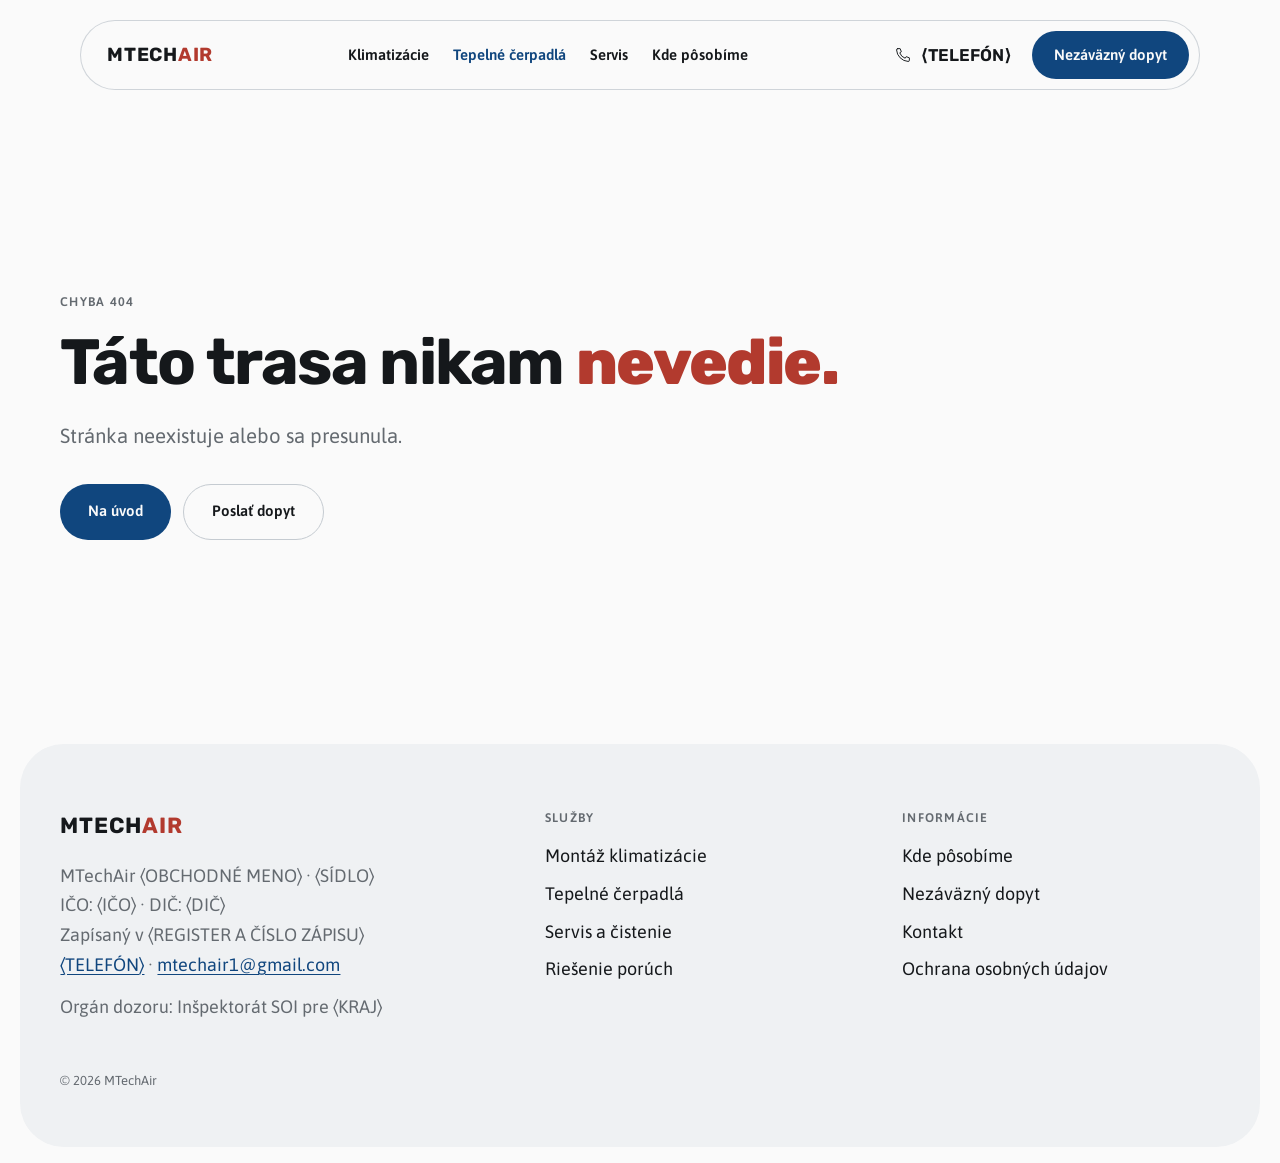
<file: tepelne-cerpadla/index.html>
<!DOCTYPE html><html lang="sk"><head><meta charSet="utf-8"/><meta name="viewport" content="width=device-width, initial-scale=1"/><link rel="preload" as="image" href="/assets/technicka-FmnsjXe0.jpg"/><link rel="stylesheet" href="/assets/styles-B4VUTHEW.css" data-precedence="default"/><link rel="stylesheet" href="https://fonts.googleapis.com/css2?family=Rubik:wght@400;500;600;700;800&amp;family=Asap:ital,wght@0,400;0,500;0,600;1,400&amp;display=swap" data-precedence="default"/><title>Tepelné čerpadlo — návrh, montáž, servis | MTechAir</title><meta property="og:site_name" content="MTechAir"/><meta property="og:locale" content="sk_SK"/><meta name="theme-color" content="#FAFAFA"/><meta name="description" content="Tepelné čerpadlá na vykurovanie a ohrev teplej vody. Výber typu podľa tepelnej straty domu a podľa toho, čo už máte."/><meta property="og:title" content="Tepelné čerpadlo — návrh, montáž, servis | MTechAir"/><meta property="og:description" content="Tepelné čerpadlá na vykurovanie a ohrev teplej vody. Výber typu podľa tepelnej straty domu a podľa toho, čo už máte."/><meta property="og:type" content="website"/><meta property="og:url" content="/tepelne-cerpadla"/><meta name="twitter:card" content="summary_large_image"/><link rel="modulepreload" href="/assets/index--RIwzd_y.js"/><link rel="modulepreload" href="/assets/obsah-DzPSswlS.js"/><link rel="modulepreload" href="/assets/Ramec-qtb8Zej5.js"/><link rel="modulepreload" href="/assets/tepelne-cerpadla-Dx3djQXd.js"/><link rel="modulepreload" href="/assets/technicka-D5mii6G6.js"/><link rel="modulepreload" href="/assets/Sprievodca-mIq_3e-o.js"/><link rel="modulepreload" href="/assets/vonkajsia-CmsfxANW.js"/><link rel="modulepreload" href="/assets/Bloky-B9K1EUt4.js"/><link rel="preconnect" href="https://fonts.googleapis.com"/><link rel="preconnect" href="https://fonts.gstatic.com" crossorigin="anonymous"/><link rel="icon" href="/favicon.png" type="image/png"/><meta name="robots" content="noindex, nofollow"/><link rel="canonical" href="/tepelne-cerpadla"/><script type="application/ld+json">{"@context":"https://schema.org","@type":"HVACBusiness","name":"MTechAir","email":"mtechair1@gmail.com"}</script><meta name="twitter:title" content="Tepelné čerpadlo — návrh, montáž, servis | MTechAir"><meta name="twitter:description" content="Tepelné čerpadlá na vykurovanie a ohrev teplej vody. Výber typu podľa tepelnej straty domu a podľa toho, čo už máte."><meta property="og:image" content="https://pub-bb2e103a32db4e198524a2e9ed8f35b4.r2.dev/lovp_2xpbk05yy680p8dkrq6qbfqhgs/ef76df7c05bff7326ac59e0dbeed67ce_1791509014367.png"><meta name="twitter:image" content="https://pub-bb2e103a32db4e198524a2e9ed8f35b4.r2.dev/lovp_2xpbk05yy680p8dkrq6qbfqhgs/ef76df7c05bff7326ac59e0dbeed67ce_1791509014367.png"></head><body><header class="menu "><div class="flex items-center justify-between gap-4"><a class="font-display text-[19px] font-bold tracking-[0.04em] text-atrament" aria-label="MTechAir — domov" href="/">MTECH<span class="text-tehla">AIR</span></a><nav class="hidden items-center lg:flex" aria-label="Hlavné menu"><a class="menu-odkaz" href="/klimatizacie">Klimatizácie</a><a class="menu-odkaz active" href="/tepelne-cerpadla" data-status="active" aria-current="page">Tepelné čerpadlá</a><a class="menu-odkaz" href="/servis">Servis</a><a class="menu-odkaz" href="/kde-posobime">Kde pôsobíme</a></nav><div class="flex items-center gap-2"><a href="mailto:mtechair1@gmail.com" class="btn-tel hidden items-center gap-2 px-3 text-atrament hover:text-modra md:inline-flex"><svg class="" width="18" height="18" viewBox="0 0 24 24" fill="none" stroke="currentColor" stroke-width="1.25" stroke-linecap="round" stroke-linejoin="round" aria-hidden="true"><path d="M5 3.5h3.2l1.6 4.2-2.1 1.4a11.5 11.5 0 0 0 7.2 7.2l1.4-2.1 4.2 1.6V19a1.6 1.6 0 0 1-1.7 1.6A16.6 16.6 0 0 1 3.4 5.2 1.6 1.6 0 0 1 5 3.5Z"></path></svg> <!-- -->⟨TELEFÓN⟩</a><a class="btn btn-primar btn-sm hidden sm:inline-flex" href="/dopyt">Nezáväzný dopyt</a><a class="menu-odkaz sm:hidden" href="/kde-posobime">Menu</a></div></div></header><div class="pilulka-mobil md:hidden"><a href="mailto:mtechair1@gmail.com" class="btn btn-sek btn-sm"><svg class="" width="18" height="18" viewBox="0 0 24 24" fill="none" stroke="currentColor" stroke-width="1.25" stroke-linecap="round" stroke-linejoin="round" aria-hidden="true"><path d="M5 3.5h3.2l1.6 4.2-2.1 1.4a11.5 11.5 0 0 0 7.2 7.2l1.4-2.1 4.2 1.6V19a1.6 1.6 0 0 1-1.7 1.6A16.6 16.6 0 0 1 3.4 5.2 1.6 1.6 0 0 1 5 3.5Z"></path></svg> Zavolať</a><a class="btn btn-primar btn-sm" href="/dopyt">Dopyt</a></div><main><!--$--><section class="pt-32 pb-12 md:pt-40"><div class="wrap grid items-center gap-10 lg:grid-cols-[1.05fr_1fr]"><div><p class="stitok">Tepelné čerpadlá</p><h1 class="h1 mt-4" data-anim="nadpis">Tepelné čerpadlo podľa domu,<!-- --> <span class="zvyraz">nie podľa letáku.</span></h1><p class="perex mt-6">Tepelné čerpadlá na vykurovanie a ohrev teplej vody. Výber typu podľa tepelnej straty domu a podľa toho, čo už máte.</p><div class="mt-8 flex flex-wrap gap-3"><a class="btn btn-primar" href="/dopyt">Poslať nezáväzný dopyt</a><a href="mailto:mtechair1@gmail.com" class="btn btn-sek"><svg class="" width="18" height="18" viewBox="0 0 24 24" fill="none" stroke="currentColor" stroke-width="1.25" stroke-linecap="round" stroke-linejoin="round" aria-hidden="true"><path d="M5 3.5h3.2l1.6 4.2-2.1 1.4a11.5 11.5 0 0 0 7.2 7.2l1.4-2.1 4.2 1.6V19a1.6 1.6 0 0 1-1.7 1.6A16.6 16.6 0 0 1 3.4 5.2 1.6 1.6 0 0 1 5 3.5Z"></path></svg> Zavolať <!-- -->⟨TELEFÓN⟩</a></div></div><figure class="aspect-[4/3]"><div class="foto h-full" data-anim="foto"><img src="/assets/technicka-FmnsjXe0.jpg" alt="Technická miestnosť s vnútornou jednotkou tepelného čerpadla, zásobníkom a rozdeľovačom" width="1200" height="912" loading="eager" decoding="async"/></div><figcaption class="popiska">Ilustračná fotografia.</figcaption></figure></div></section><section class="sekcia sekcia-para vlozena"><div class="wrap grid items-center gap-10 md:grid-cols-2"><figure class="aspect-[4/3]"><div class="foto h-full" data-anim="foto"><img src="/assets/vonkajsia-D615IqzV.jpg" alt="Vonkajšia jednotka tepelného čerpadla pri fasáde rodinného domu" width="1200" height="912" loading="lazy" decoding="async"/></div><figcaption class="popiska">Ilustračná fotografia.</figcaption></figure><div><h2 class="h2" data-anim="nadpis">Sadne na vaše radiátory?</h2><p class="mt-5 text">Rozhoduje, či máte podlahové kúrenie alebo radiátory a akú má dom tepelnú stratu. Pri staršom dome je niekedy rozumnejšie najprv zatepliť.</p><p class="mt-4 text">Povieme vám to na rovinu, aj keby to znamenalo, že vám teraz nič nepredáme.</p></div></div></section><div class="mt-6"><section class="vlozena tmava sekcia" aria-labelledby="cena-h"><div class="wrap"><div class="grid gap-10 lg:grid-cols-[0.8fr_1.2fr]"><div><p class="stitok">Namiesto cenníka</p><h2 id="cena-h" class="h2 mt-3" data-anim="nadpis">Čo ovplyvňuje cenu</h2><p class="tlmeny mt-5 text">Preto tu nenájdete cenník. Nájdete tu bezplatnú obhliadku, po ktorej dostanete jednu konkrétnu cenu rozpísanú na položky.</p><a class="btn btn-inv mt-8" href="/dopyt">Objednať obhliadku <svg class="" width="18" height="18" viewBox="0 0 24 24" fill="none" stroke="currentColor" stroke-width="1.25" stroke-linecap="round" stroke-linejoin="round" aria-hidden="true"><path d="M4 12h15M13 6l6 6-6 6"></path></svg></a></div><dl class="grid gap-x-10 sm:grid-cols-2"><div class="linka-t border-t py-5" data-anim="true" style="--i:0"><dt class="font-display text-[19px] font-semibold">Veľkosť a dispozícia priestoru</dt><dd class="tlmeny mt-2">Jedna miestnosť je iné zadanie než celý dom. Pri viacerých miestnostiach sa rozhoduje medzi viacerými jednotkami a jedným multisplitom.</dd></div><div class="linka-t border-t py-5" data-anim="true" style="--i:1"><dt class="font-display text-[19px] font-semibold">Kde bude vonkajšia jednotka</dt><dd class="tlmeny mt-2">Vzdialenosť a trasa medzi vnútornou a vonkajšou jednotkou je položka, ktorá cenu mení najviac.</dd></div><div class="linka-t border-t py-5" data-anim="true" style="--i:2"><dt class="font-display text-[19px] font-semibold">Fáza stavby</dt><dd class="tlmeny mt-2">V novostavbe pred omietkami sa trasy pripravia do steny. V hotovom dome sa vedú v lište po fasáde — lacnejšie na prácu, horšie na pohľad.</dd></div><div class="linka-t border-t py-5" data-anim="true" style="--i:3"><dt class="font-display text-[19px] font-semibold">Typ zariadenia</dt><dd class="tlmeny mt-2">Nástenná jednotka, kazetová, parapetná alebo kanálová. Pri tepelných čerpadlách vzduch-voda alebo vzduch-vzduch.</dd></div><div class="linka-t border-t py-5" data-anim="true" style="--i:4"><dt class="font-display text-[19px] font-semibold">Stav existujúceho vykurovania</dt><dd class="tlmeny mt-2">Pri tepelnom čerpadle rozhoduje, či máte podlahové kúrenie alebo radiátory a akú má dom tepelnú stratu.</dd></div><div class="linka-t border-t py-5" data-anim="true" style="--i:5"><dt class="font-display text-[19px] font-semibold">Elektrická prípojka</dt><dd class="tlmeny mt-2">Niekedy stačí istič, inokedy treba nový prívod z rozvádzača.</dd></div></dl></div></div></section></div><section class="sekcia"><div class="wrap grid gap-10 lg:grid-cols-[0.75fr_1.25fr]"><div><h2 class="h2">Pošlite zadanie</h2><p class="mt-4 text-seda text">Štyri otázky a dopyt je hotový.</p><a class="odkaz mt-6 inline-block" href="/kde-posobime">Kde pôsobíme</a></div><div class="karta overflow-hidden p-6 md:p-10"><div class="flex items-center justify-between gap-4"><p class="stitok">Krok <!-- -->2<!-- --> z <!-- -->5</p><button class="stitok hover:text-modra">← Späť</button></div><div class="mt-4 flex gap-1.5" aria-hidden="true"><span class="h-1 flex-1 rounded-full transition-colors duration-300 bg-modra"></span><span class="h-1 flex-1 rounded-full transition-colors duration-300 bg-modra"></span><span class="h-1 flex-1 rounded-full transition-colors duration-300 bg-oceel"></span><span class="h-1 flex-1 rounded-full transition-colors duration-300 bg-oceel"></span><span class="h-1 flex-1 rounded-full transition-colors duration-300 bg-oceel"></span></div><div class="krok-vstup mt-8"><h3 class="h3" id="krok-1">Kde to bude?</h3><div role="radiogroup" aria-labelledby="krok-1" class="mt-5 grid gap-3 sm:grid-cols-2"><button type="button" role="radio" aria-checked="false" tabindex="0" class="volba"><span class="bod"></span> <!-- -->Rodinný dom</button><button type="button" role="radio" aria-checked="false" tabindex="-1" class="volba"><span class="bod"></span> <!-- -->Byt</button><button type="button" role="radio" aria-checked="false" tabindex="-1" class="volba"><span class="bod"></span> <!-- -->Kancelária alebo prevádzka</button><button type="button" role="radio" aria-checked="false" tabindex="-1" class="volba"><span class="bod"></span> <!-- -->Iné</button><button type="button" role="radio" aria-checked="false" tabindex="-1" class="volba"><span class="bod"></span> <!-- -->Neviem, poraďte mi</button></div></div></div></div></section><section class="sekcia" aria-label="Výzva"><div class="wrap"><div class="karta flex flex-col gap-6 p-8 md:flex-row md:items-center md:justify-between md:p-12" data-anim="true"><div><h2 class="h2">Napíšte nám, čo riešite.</h2><p class="mt-3 text-seda text">Štyri otázky a máte hotový dopyt. Ozveme sa a dohodneme obhliadku.</p></div><div class="flex flex-wrap gap-3"><a class="btn btn-primar" href="/dopyt">Poslať nezáväzný dopyt</a><a href="mailto:mtechair1@gmail.com" class="btn btn-sek"><svg class="" width="18" height="18" viewBox="0 0 24 24" fill="none" stroke="currentColor" stroke-width="1.25" stroke-linecap="round" stroke-linejoin="round" aria-hidden="true"><path d="M5 3.5h3.2l1.6 4.2-2.1 1.4a11.5 11.5 0 0 0 7.2 7.2l1.4-2.1 4.2 1.6V19a1.6 1.6 0 0 1-1.7 1.6A16.6 16.6 0 0 1 3.4 5.2 1.6 1.6 0 0 1 5 3.5Z"></path></svg> <!-- -->⟨TELEFÓN⟩</a></div></div></div></section><script>(function(a,f){let l;try{l=JSON.parse(sessionStorage.getItem(a)||"{}")}catch{return}const n=l?.[f||history.state?.__TSR_key];let c=!1;for(const t in n){const e=n[t],o=e?.scrollX,s=e?.scrollY;if(Number.isFinite(o)&&Number.isFinite(s)){if(t==="window")scrollTo(o,s),c=!0;else if(t)try{const r=document.querySelector(t);r&&(r.scrollLeft=o,r.scrollTop=s)}catch{}}}if(c)return;const i=location.hash.slice(1);if(i){const t=history.state?.__hashScrollIntoViewOptions??!0;if(t){const e=document.getElementById(i);e&&e.scrollIntoView(t)}return}scrollTo(0,0)})("tsr-scroll-restoration-v1_3");document.currentScript.remove()</script><!--/$--></main><footer class="vlozena mb-4 mt-6 bg-para pb-28 pt-16 md:pb-14"><div class="wrap grid gap-10 md:grid-cols-[1.4fr_1fr_1fr]"><div><p class="font-display text-[22px] font-bold tracking-[0.04em]">MTECH<span class="text-tehla">AIR</span></p><p class="mt-4 text-seda">MTechAir<!-- --> <!-- -->⟨OBCHODNÉ MENO⟩<!-- --> · <!-- -->⟨SÍDLO⟩<br/>IČO: <!-- -->⟨IČO⟩<!-- --> · DIČ: <!-- -->⟨DIČ⟩<br/>Zapísaný v <!-- -->⟨REGISTER A ČÍSLO ZÁPISU⟩<br/><a href="mailto:mtechair1@gmail.com" class="odkaz">⟨TELEFÓN⟩</a> · <a href="mailto:mtechair1@gmail.com" class="odkaz">mtechair1@gmail.com</a></p><p class="mt-3 text-seda">Orgán dozoru: Inšpektorát SOI pre <!-- -->⟨KRAJ⟩</p></div><nav aria-label="Služby" class="flex flex-col gap-2"><p class="stitok mb-1">Služby</p><a class="hover:text-modra" href="/klimatizacie">Montáž klimatizácie</a><a class="hover:text-modra active" href="/tepelne-cerpadla" data-status="active" aria-current="page">Tepelné čerpadlá</a><a class="hover:text-modra" href="/servis">Servis a čistenie</a><a class="hover:text-modra" href="/poruchy">Riešenie porúch</a></nav><nav aria-label="Informácie" class="flex flex-col gap-2"><p class="stitok mb-1">Informácie</p><a class="hover:text-modra" href="/kde-posobime">Kde pôsobíme</a><a class="hover:text-modra" href="/dopyt">Nezáväzný dopyt</a><a class="hover:text-modra" href="/kontakt">Kontakt</a><a class="hover:text-modra" href="/ochrana-osobnych-udajov">Ochrana osobných údajov</a></nav></div><div class="wrap mt-12"><p class="popiska">© <!-- -->2026<!-- --> <!-- -->MTechAir</p></div></footer><script data-tsr-stream-part="">(self.$R=self.$R||{})["tsr"]=[];self.$_TSR={h(){this.hydrated=!0,this.c()},e(){this.streamEnded=!0,this.c()},c(){this.hydrated&&this.streamEnded&&(delete self.$_TSR,delete self.$R.tsr)},p(e){this.initialized?e():this.buffer.push(e)},buffer:[]};$_TSR.router=($R=>$R[0]={manifest:$R[1]={routes:$R[2]={__root__:$R[3]={preloads:$R[4]=["/assets/index--RIwzd_y.js","/assets/obsah-DzPSswlS.js","/assets/Ramec-qtb8Zej5.js"],scripts:$R[5]=[$R[6]={attrs:$R[7]={type:"module",async:!0,src:"/assets/index--RIwzd_y.js"}}]},"/tepelne-cerpadla":$R[8]={preloads:$R[9]=["/assets/tepelne-cerpadla-Dx3djQXd.js","/assets/technicka-D5mii6G6.js","/assets/Sprievodca-mIq_3e-o.js","/assets/vonkajsia-CmsfxANW.js","/assets/Bloky-B9K1EUt4.js"]}}},matches:$R[10]=[$R[11]={i:"__root__ ",u:1791512276228,s:"success",ssr:!0},$R[12]={i:" tepelne-cerpadla tepelne-cerpadla",u:1791512276228,s:"success",ssr:!0}]})($R["tsr"]);$_TSR.e();{let s=document.currentScript,p;while((p=s.previousElementSibling)&&p.hasAttribute('data-tsr-stream-part'))p.remove();s.remove()}</script><script type="module" async="" src="/assets/index--RIwzd_y.js"></script><script>document.currentScript.remove();/*$tsr-stream-boundary*/</script></body></html>
</file>
